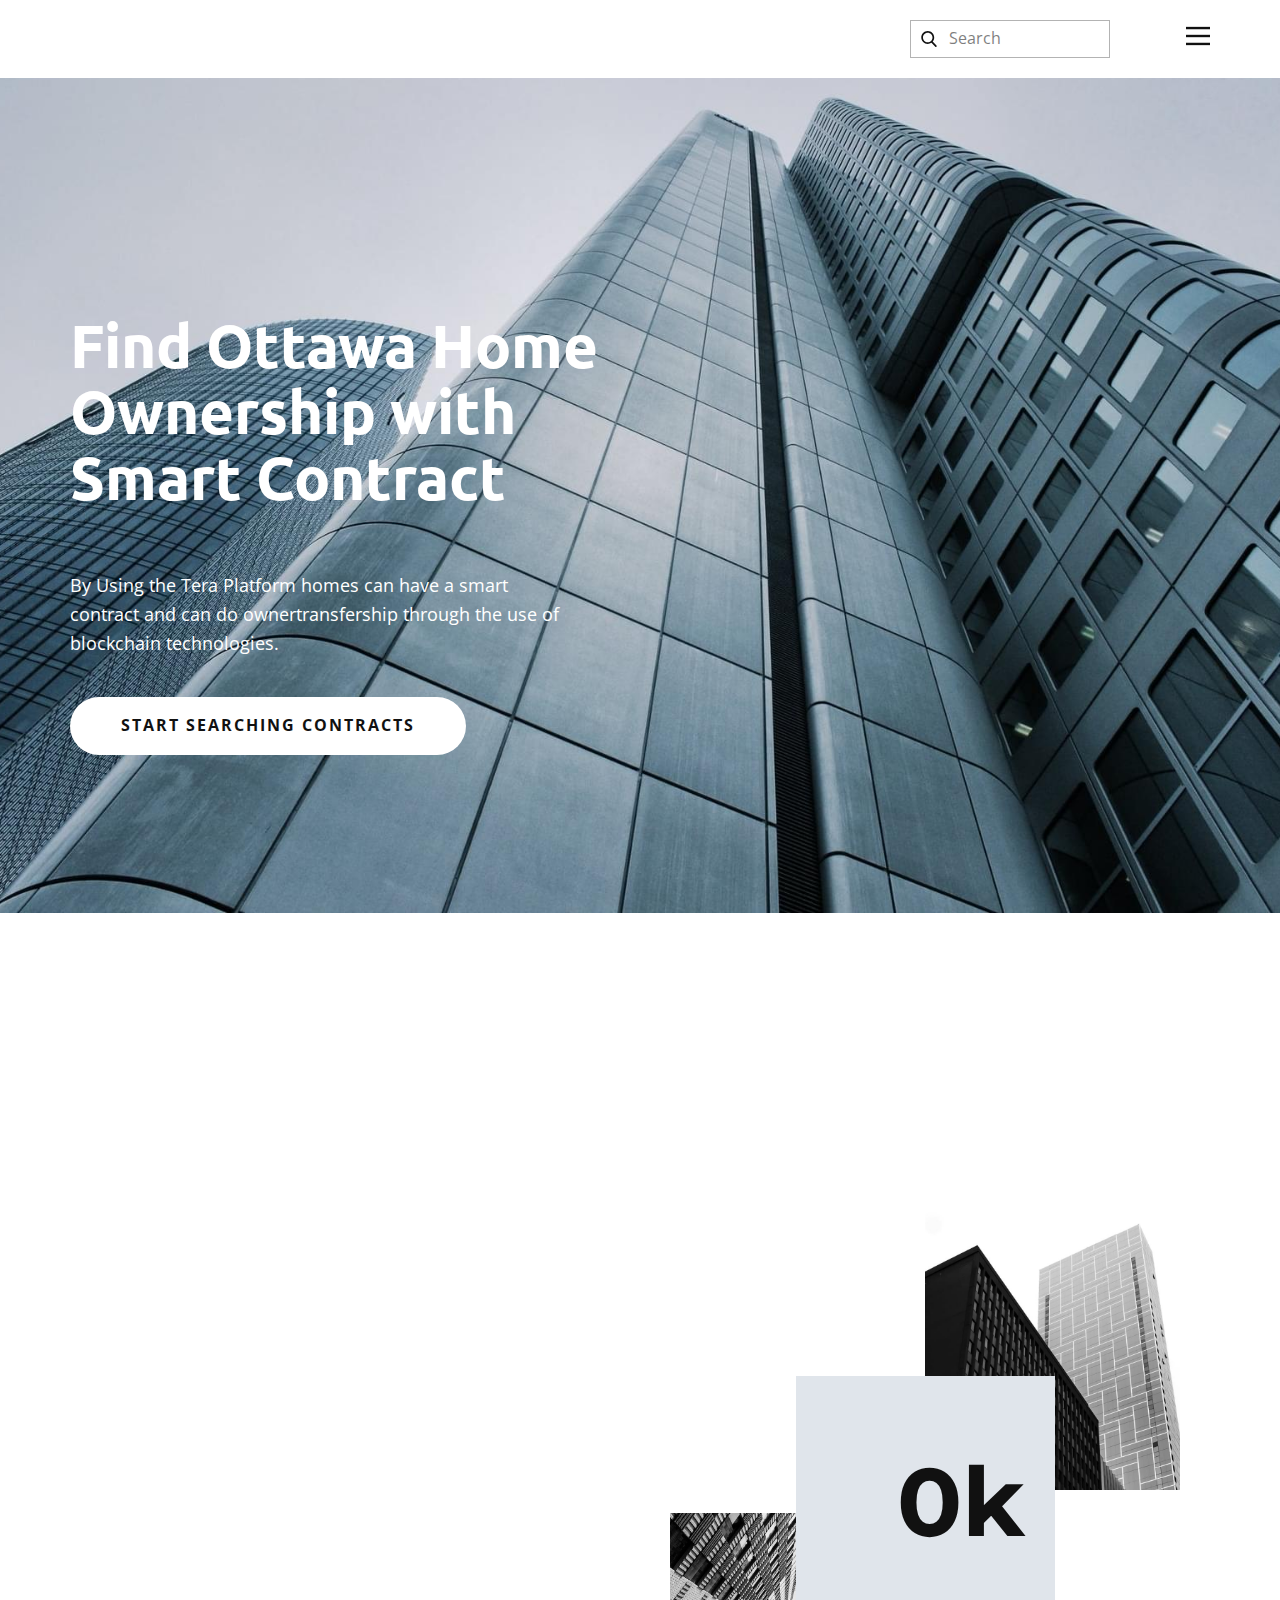
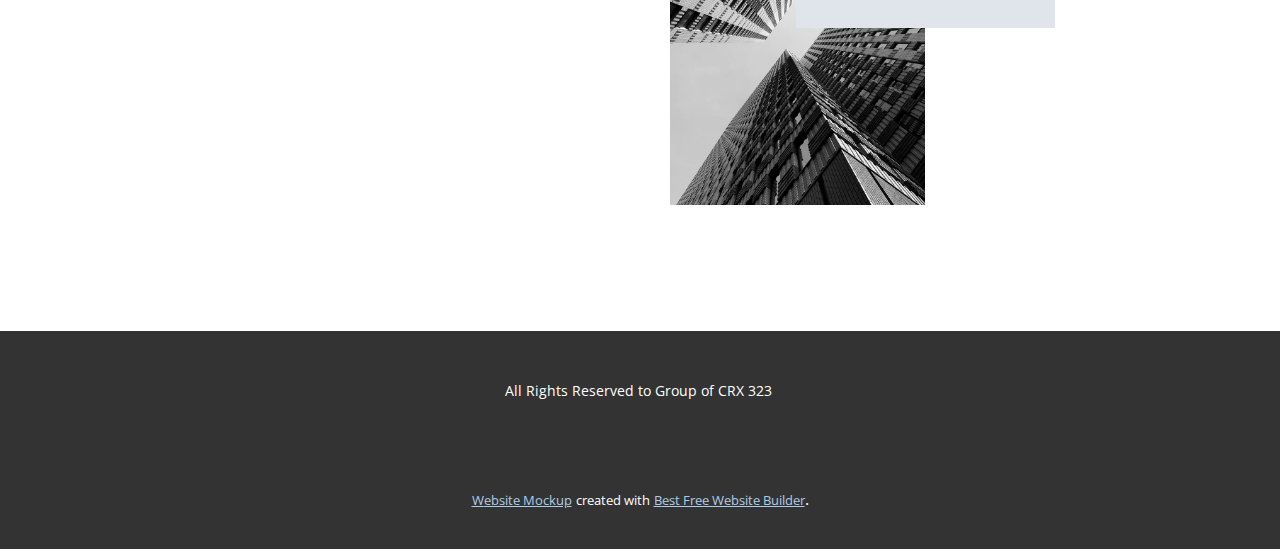
<file: Real_Estate_Smart_Contract/index.html>
<!DOCTYPE html>
<html style="font-size: 16px;">
  <head>
    <meta name="viewport" content="width=device-width, initial-scale=1.0">
    <meta charset="utf-8">
    <meta name="keywords" content="​Rent your home.
Own your life.&nbsp;Start of something great., ​We Elevate the Beauty&nbsp;of Your Home, ​We dwelling elegance do shutters appetite yourself diverted, ​We are the experts in quality business strategy, ​We are the best agency to improve your deals, ​Customized Digital Marketing Service, Contact Us, ​Sign me up!">
    <meta name="description" content="">
    <meta name="page_type" content="np-template-header-footer-from-plugin">
    <title>Home</title>
    <link rel="stylesheet" href="nicepage.css" media="screen">
<link rel="stylesheet" href="Home.css" media="screen">
    <script class="u-script" type="text/javascript" src="jquery.js" defer=""></script>
    <script class="u-script" type="text/javascript" src="nicepage.js" defer=""></script>
    <meta name="generator" content="Nicepage 4.7.1, nicepage.com">
    <link id="u-theme-google-font" rel="stylesheet" href="https://fonts.googleapis.com/css?family=Roboto:100,100i,300,300i,400,400i,500,500i,700,700i,900,900i|Open+Sans:300,300i,400,400i,500,500i,600,600i,700,700i,800,800i">
    <link id="u-page-google-font" rel="stylesheet" href="https://fonts.googleapis.com/css?family=Ubuntu:300,300i,400,400i,500,500i,700,700i|Montserrat:100,100i,200,200i,300,300i,400,400i,500,500i,600,600i,700,700i,800,800i,900,900i">
    
    
    
    <script type="application/ld+json">{
		"@context": "http://schema.org",
		"@type": "Organization",
		"name": "Real_Estate_Smart_Contract"
}</script>
    <meta name="theme-color" content="#478ac9">
    <meta property="og:title" content="Home">
    <meta property="og:type" content="website">
  </head>
  <body data-home-page="Home.html" data-home-page-title="Home" class="u-body u-xl-mode"><header class="u-clearfix u-header u-header" id="sec-0335"><div class="u-clearfix u-sheet u-valign-middle u-sheet-1">
        <nav class="u-align-left u-menu u-menu-dropdown u-offcanvas u-menu-1" data-responsive-from="XL">
          <div class="menu-collapse">
            <a class="u-button-style u-nav-link" href="#" style="padding: 4px 0px; font-size: calc(1em + 8px);">
              <svg class="u-svg-link" preserveAspectRatio="xMidYMin slice" viewBox="0 0 302 302" style=""><use xmlns:xlink="http://www.w3.org/1999/xlink" xlink:href="#svg-5c50"></use></svg>
              <svg xmlns="http://www.w3.org/2000/svg" xmlns:xlink="http://www.w3.org/1999/xlink" version="1.1" id="svg-5c50" x="0px" y="0px" viewBox="0 0 302 302" style="enable-background:new 0 0 302 302;" xml:space="preserve" class="u-svg-content"><g><rect y="36" width="302" height="30"></rect><rect y="236" width="302" height="30"></rect><rect y="136" width="302" height="30"></rect>
</g><g></g><g></g><g></g><g></g><g></g><g></g><g></g><g></g><g></g><g></g><g></g><g></g><g></g><g></g><g></g></svg>
            </a>
          </div>
          <div class="u-nav-container">
            <ul class="u-nav u-unstyled u-nav-1"><li class="u-nav-item"><a class="u-button-style u-nav-link u-text-active-palette-1-base u-text-hover-palette-2-base" href="Home.html" style="padding: 10px 20px;">Home</a>
</li><li class="u-nav-item"><a class="u-button-style u-nav-link u-text-active-palette-1-base u-text-hover-palette-2-base" href="Contact.html" style="padding: 10px 20px;">Contact</a>
</li><li class="u-nav-item"><a class="u-button-style u-nav-link u-text-active-palette-1-base u-text-hover-palette-2-base" href="Search-A-Home.html" style="padding: 10px 20px;">Search A Home</a>
</li></ul>
          </div>
          <div class="u-nav-container-collapse">
            <div class="u-align-center u-black u-container-style u-inner-container-layout u-opacity u-opacity-95 u-sidenav">
              <div class="u-inner-container-layout u-sidenav-overflow">
                <div class="u-menu-close"></div>
                <ul class="u-align-center u-nav u-popupmenu-items u-unstyled u-nav-2"><li class="u-nav-item"><a class="u-button-style u-nav-link" href="Home.html">Home</a>
</li><li class="u-nav-item"><a class="u-button-style u-nav-link" href="Contact.html">Contact</a>
</li><li class="u-nav-item"><a class="u-button-style u-nav-link" href="Search-A-Home.html">Search A Home</a>
</li></ul>
              </div>
            </div>
            <div class="u-black u-menu-overlay u-opacity u-opacity-70"></div>
          </div>
        </nav>
        <form action="#" method="get" class="u-border-1 u-border-grey-30 u-search u-search-left u-white u-search-1">
          <button class="u-search-button" type="submit">
            <span class="u-search-icon u-spacing-10">
              <svg class="u-svg-link" preserveAspectRatio="xMidYMin slice" viewBox="0 0 56.966 56.966"><use xmlns:xlink="http://www.w3.org/1999/xlink" xlink:href="#svg-6e52"></use></svg>
              <svg xmlns="http://www.w3.org/2000/svg" xmlns:xlink="http://www.w3.org/1999/xlink" version="1.1" id="svg-6e52" x="0px" y="0px" viewBox="0 0 56.966 56.966" style="enable-background:new 0 0 56.966 56.966;" xml:space="preserve" class="u-svg-content"><path d="M55.146,51.887L41.588,37.786c3.486-4.144,5.396-9.358,5.396-14.786c0-12.682-10.318-23-23-23s-23,10.318-23,23  s10.318,23,23,23c4.761,0,9.298-1.436,13.177-4.162l13.661,14.208c0.571,0.593,1.339,0.92,2.162,0.92  c0.779,0,1.518-0.297,2.079-0.837C56.255,54.982,56.293,53.08,55.146,51.887z M23.984,6c9.374,0,17,7.626,17,17s-7.626,17-17,17  s-17-7.626-17-17S14.61,6,23.984,6z"></path></svg>
            </span>
          </button>
          <input class="u-search-input" type="search" name="search" value="" placeholder="Search">
        </form>
      </div></header>
    <section class="skrollable u-align-left u-clearfix u-image u-parallax u-section-1" src="" id="carousel_063e" data-image-width="1620" data-image-height="1080">
      <div class="u-clearfix u-sheet u-sheet-1">
        <h1 class="u-custom-font u-font-ubuntu u-text u-text-body-alt-color u-title u-text-1">Find Ottawa Home Ownership with&nbsp;<br>Smart Contract
        </h1>
        <p class="u-custom-font u-large-text u-text u-text-body-alt-color u-text-font u-text-variant u-text-2">By Using the Tera Platform homes can have a smart contract and can do ownertransfership through the use of blockchain technologies.</p>
        <a href="Search-A-Home.html" data-page-id="382520440" class="u-btn u-btn-round u-button-style u-radius-50 u-white u-btn-1">Start Searching contracts</a>
      </div>
    </section>
    <section class="u-clearfix u-section-2" id="carousel_7590">
      <div class="u-clearfix u-sheet u-sheet-1">
        <div class="u-clearfix u-expanded-width u-layout-wrap u-layout-wrap-1">
          <div class="u-layout">
            <div class="u-layout-row">
              <div class="u-align-left u-container-style u-layout-cell u-size-30 u-layout-cell-1" data-animation-name="customAnimationIn" data-animation-duration="2000">
                <div class="u-container-layout u-container-layout-1">
                  <h2 class="u-custom-font u-font-ubuntu u-text u-text-default u-text-1">Using Your Assets Could Not Be Any Easier!</h2>
                  <p class="u-custom-font u-font-montserrat u-large-text u-text u-text-palette-5-light-1 u-text-variant u-text-2">Use the Terra Platform to Purchase your Future Property!</p>
                  <p class="u-text u-text-3">By using the Terra Platform, you can buy, sell and rent out your property. Transactions will be done through the Luna Coin in purchasing and releasing information.&nbsp;</p>
                  <a href="Search-A-Home.html" data-page-id="382520440" class="u-border-none u-btn u-btn-round u-button-style u-grey-15 u-radius-50 u-btn-1">Find your Future Property</a>
                </div>
              </div>
              <div class="u-container-style u-layout-cell u-size-30 u-layout-cell-2">
                <div class="u-container-layout u-container-layout-2">
                  <img class="u-image u-image-default u-image-1" src="images/pexels-photo-3735354.jpeg" alt="" data-image-width="720" data-image-height="1080">
                  <img class="u-image u-image-default u-image-2" src="images/pexels-photo-3277468.jpeg" alt="" data-image-width="810" data-image-height="1080">
                  <div class="u-align-center u-container-style u-group u-palette-5-light-2 u-group-1">
                    <div class="u-container-layout u-valign-middle u-container-layout-3">
                      <h3 class="u-custom-font u-font-montserrat u-text u-text-4" data-animation-name="counter" data-animation-event="scroll" data-animation-duration="3000">30k</h3>
                    </div>
                  </div>
                </div>
              </div>
            </div>
          </div>
        </div>
      </div>
    </section>
    
    
    <footer class="u-align-center u-clearfix u-footer u-grey-80 u-footer" id="sec-d284"><div class="u-clearfix u-sheet u-sheet-1">
        <p class="u-small-text u-text u-text-variant u-text-1">All Rights Reserved to Group of CRX 323&nbsp;</p>
      </div></footer>
    <section class="u-backlink u-clearfix u-grey-80">
      <a class="u-link" href="https://nicepage.com/website-mockup" target="_blank">
        <span>Website Mockup</span>
      </a>
      <p class="u-text">
        <span>created with</span>
      </p>
      <a class="u-link" href="https://nicepage.com/website-builder" target="_blank">
        <span>Best Free Website Builder</span>
      </a>. 
    </section>
  </body>
</html>
</file>
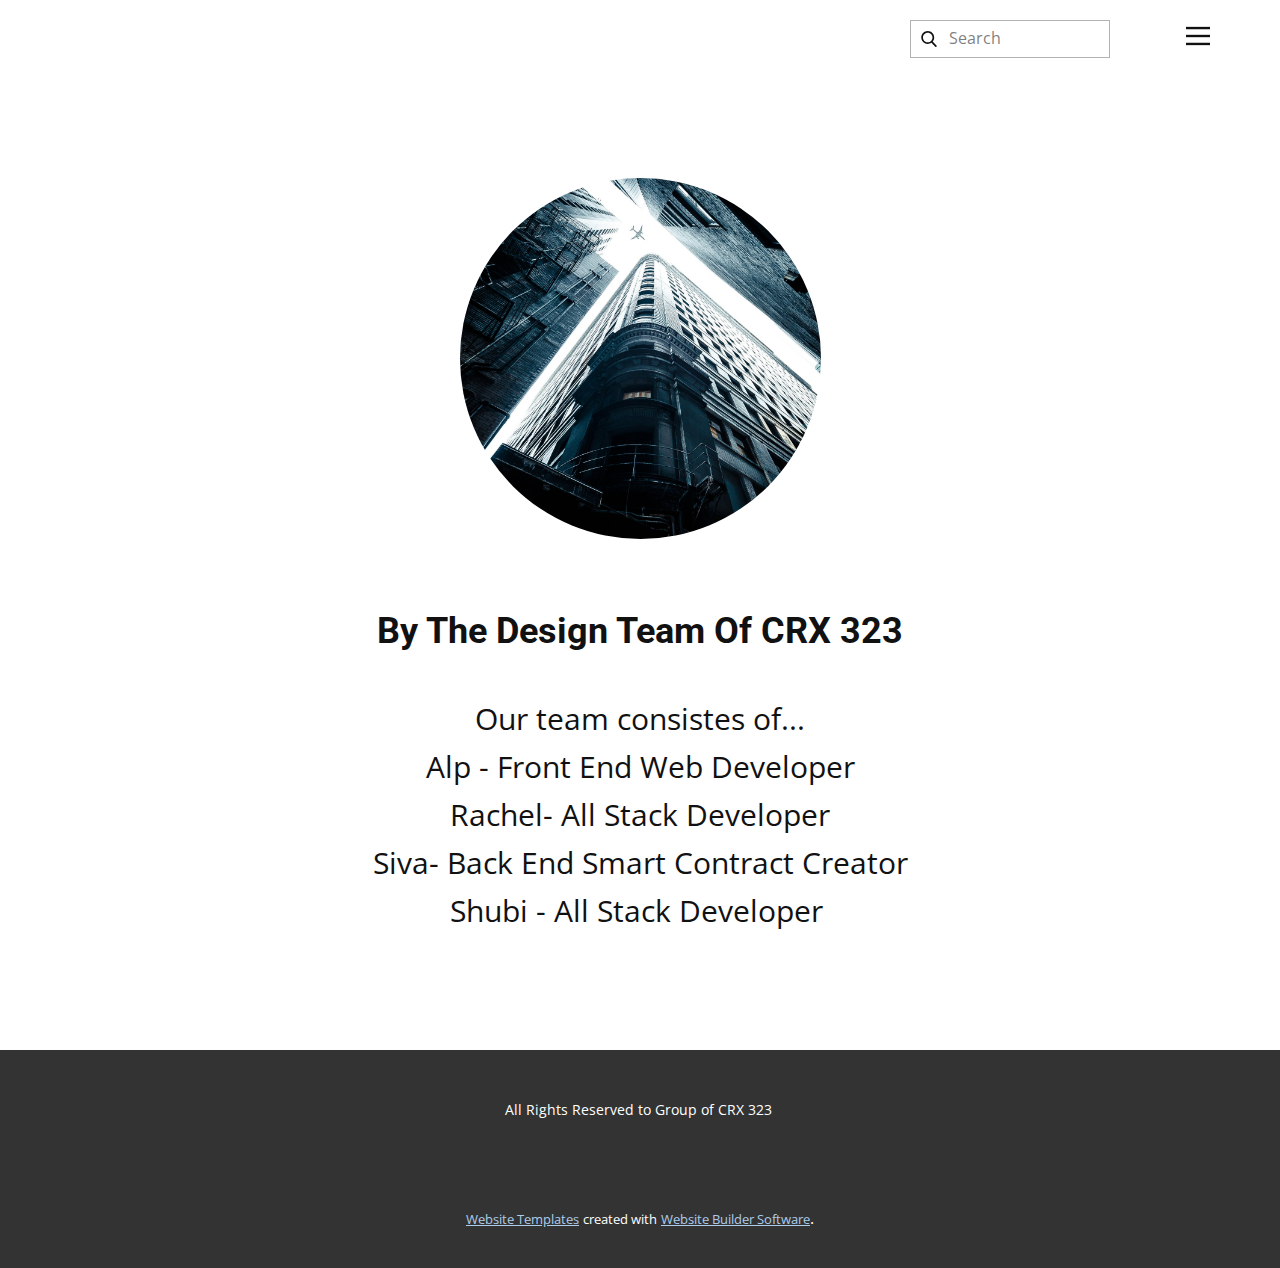
<file: Real_Estate_Smart_Contract/Contact.html>
<!DOCTYPE html>
<html style="font-size: 16px;">
  <head>
    <meta name="viewport" content="width=device-width, initial-scale=1.0">
    <meta charset="utf-8">
    <meta name="keywords" content="By The Design Team Of CRX 323">
    <meta name="description" content="">
    <meta name="page_type" content="np-template-header-footer-from-plugin">
    <title>Contact</title>
    <link rel="stylesheet" href="nicepage.css" media="screen">
<link rel="stylesheet" href="Contact.css" media="screen">
    <script class="u-script" type="text/javascript" src="jquery.js" defer=""></script>
    <script class="u-script" type="text/javascript" src="nicepage.js" defer=""></script>
    <meta name="generator" content="Nicepage 4.7.1, nicepage.com">
    <link id="u-theme-google-font" rel="stylesheet" href="https://fonts.googleapis.com/css?family=Roboto:100,100i,300,300i,400,400i,500,500i,700,700i,900,900i|Open+Sans:300,300i,400,400i,500,500i,600,600i,700,700i,800,800i">
    
    
    <script type="application/ld+json">{
		"@context": "http://schema.org",
		"@type": "Organization",
		"name": "Real_Estate_Smart_Contract"
}</script>
    <meta name="theme-color" content="#478ac9">
    <meta property="og:title" content="Contact">
    <meta property="og:type" content="website">
  </head>
  <body class="u-body u-xl-mode"><header class="u-clearfix u-header u-header" id="sec-0335"><div class="u-clearfix u-sheet u-valign-middle u-sheet-1">
        <nav class="u-align-left u-menu u-menu-dropdown u-offcanvas u-menu-1" data-responsive-from="XL">
          <div class="menu-collapse">
            <a class="u-button-style u-nav-link" href="#" style="padding: 4px 0px; font-size: calc(1em + 8px);">
              <svg class="u-svg-link" preserveAspectRatio="xMidYMin slice" viewBox="0 0 302 302" style=""><use xmlns:xlink="http://www.w3.org/1999/xlink" xlink:href="#svg-5c50"></use></svg>
              <svg xmlns="http://www.w3.org/2000/svg" xmlns:xlink="http://www.w3.org/1999/xlink" version="1.1" id="svg-5c50" x="0px" y="0px" viewBox="0 0 302 302" style="enable-background:new 0 0 302 302;" xml:space="preserve" class="u-svg-content"><g><rect y="36" width="302" height="30"></rect><rect y="236" width="302" height="30"></rect><rect y="136" width="302" height="30"></rect>
</g><g></g><g></g><g></g><g></g><g></g><g></g><g></g><g></g><g></g><g></g><g></g><g></g><g></g><g></g><g></g></svg>
            </a>
          </div>
          <div class="u-nav-container">
            <ul class="u-nav u-unstyled u-nav-1"><li class="u-nav-item"><a class="u-button-style u-nav-link u-text-active-palette-1-base u-text-hover-palette-2-base" href="Home.html" style="padding: 10px 20px;">Home</a>
</li><li class="u-nav-item"><a class="u-button-style u-nav-link u-text-active-palette-1-base u-text-hover-palette-2-base" href="Contact.html" style="padding: 10px 20px;">Contact</a>
</li><li class="u-nav-item"><a class="u-button-style u-nav-link u-text-active-palette-1-base u-text-hover-palette-2-base" href="Search-A-Home.html" style="padding: 10px 20px;">Search A Home</a>
</li></ul>
          </div>
          <div class="u-nav-container-collapse">
            <div class="u-align-center u-black u-container-style u-inner-container-layout u-opacity u-opacity-95 u-sidenav">
              <div class="u-inner-container-layout u-sidenav-overflow">
                <div class="u-menu-close"></div>
                <ul class="u-align-center u-nav u-popupmenu-items u-unstyled u-nav-2"><li class="u-nav-item"><a class="u-button-style u-nav-link" href="Home.html">Home</a>
</li><li class="u-nav-item"><a class="u-button-style u-nav-link" href="Contact.html">Contact</a>
</li><li class="u-nav-item"><a class="u-button-style u-nav-link" href="Search-A-Home.html">Search A Home</a>
</li></ul>
              </div>
            </div>
            <div class="u-black u-menu-overlay u-opacity u-opacity-70"></div>
          </div>
        </nav>
        <form action="#" method="get" class="u-border-1 u-border-grey-30 u-search u-search-left u-white u-search-1">
          <button class="u-search-button" type="submit">
            <span class="u-search-icon u-spacing-10">
              <svg class="u-svg-link" preserveAspectRatio="xMidYMin slice" viewBox="0 0 56.966 56.966"><use xmlns:xlink="http://www.w3.org/1999/xlink" xlink:href="#svg-6e52"></use></svg>
              <svg xmlns="http://www.w3.org/2000/svg" xmlns:xlink="http://www.w3.org/1999/xlink" version="1.1" id="svg-6e52" x="0px" y="0px" viewBox="0 0 56.966 56.966" style="enable-background:new 0 0 56.966 56.966;" xml:space="preserve" class="u-svg-content"><path d="M55.146,51.887L41.588,37.786c3.486-4.144,5.396-9.358,5.396-14.786c0-12.682-10.318-23-23-23s-23,10.318-23,23  s10.318,23,23,23c4.761,0,9.298-1.436,13.177-4.162l13.661,14.208c0.571,0.593,1.339,0.92,2.162,0.92  c0.779,0,1.518-0.297,2.079-0.837C56.255,54.982,56.293,53.08,55.146,51.887z M23.984,6c9.374,0,17,7.626,17,17s-7.626,17-17,17  s-17-7.626-17-17S14.61,6,23.984,6z"></path></svg>
            </span>
          </button>
          <input class="u-search-input" type="search" name="search" value="" placeholder="Search">
        </form>
      </div></header>
    <section class="u-align-center u-clearfix u-section-1" id="sec-051a">
      <div class="u-clearfix u-sheet u-sheet-1">
        <div alt="" class="u-image u-image-circle u-image-1" data-image-width="1200" data-image-height="1500"></div>
        <h2 class="u-text u-text-default u-text-1">By The Design Team Of CRX 323</h2>
        <p class="u-text u-text-2">Our team consistes of...<br>Alp - Front End Web Developer<br>Rachel- All Stack Developer<br>Siva- Back End Smart Contract Creator<br>Shubi - All Stack Developer&nbsp;
        </p>
      </div>
    </section>
    
    
    <footer class="u-align-center u-clearfix u-footer u-grey-80 u-footer" id="sec-d284"><div class="u-clearfix u-sheet u-sheet-1">
        <p class="u-small-text u-text u-text-variant u-text-1">All Rights Reserved to Group of CRX 323&nbsp;</p>
      </div></footer>
    <section class="u-backlink u-clearfix u-grey-80">
      <a class="u-link" href="https://nicepage.com/website-templates" target="_blank">
        <span>Website Templates</span>
      </a>
      <p class="u-text">
        <span>created with</span>
      </p>
      <a class="u-link" href="" target="_blank">
        <span>Website Builder Software</span>
      </a>. 
    </section>
  </body>
</html>
</file>
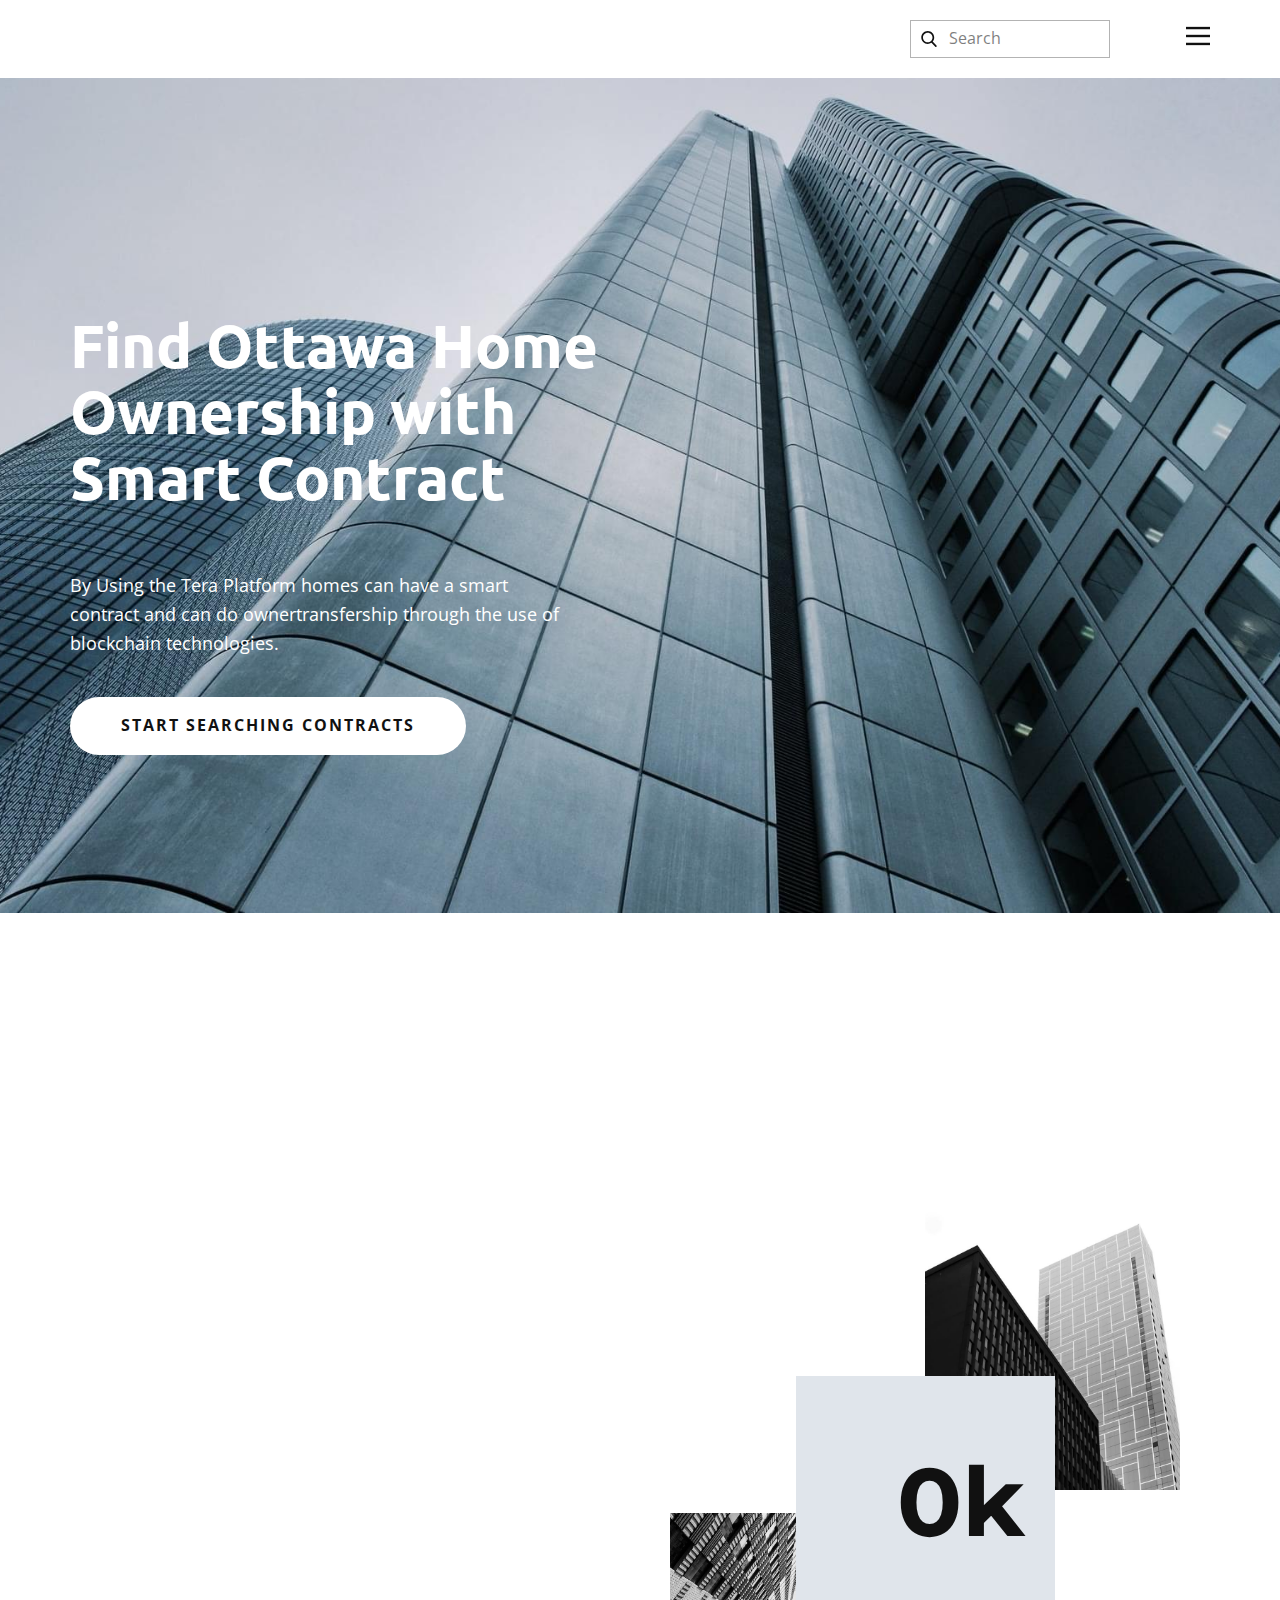
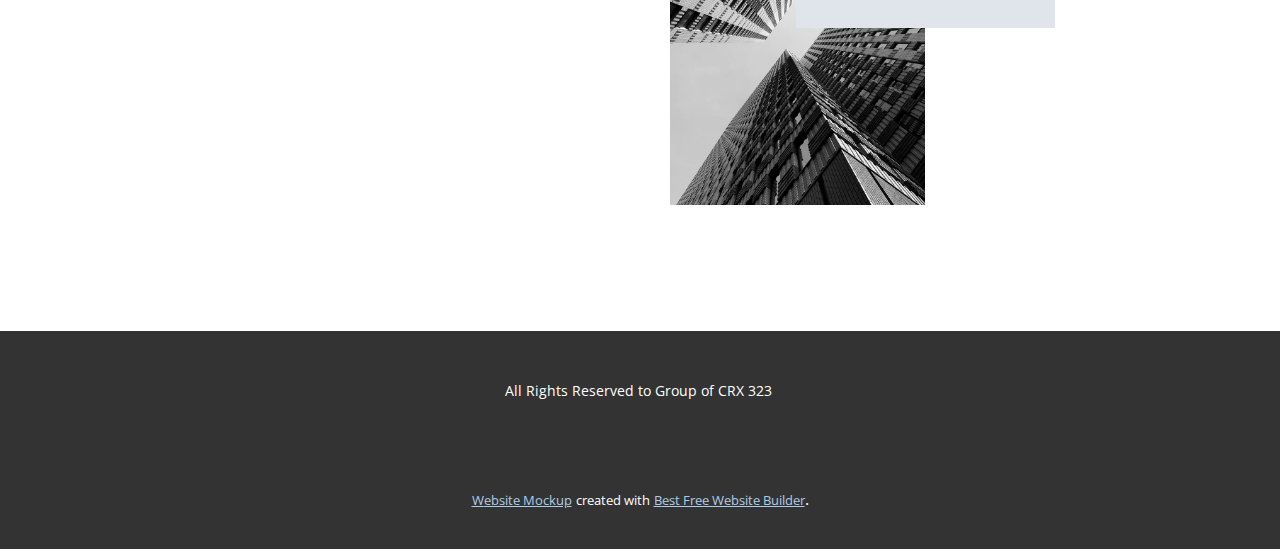
<file: Real_Estate_Smart_Contract/Home.html>
<!DOCTYPE html>
<html style="font-size: 16px;">
  <head>
    <meta name="viewport" content="width=device-width, initial-scale=1.0">
    <meta charset="utf-8">
    <meta name="keywords" content="​Rent your home.
Own your life.&nbsp;Start of something great., ​We Elevate the Beauty&nbsp;of Your Home, ​We dwelling elegance do shutters appetite yourself diverted, ​We are the experts in quality business strategy, ​We are the best agency to improve your deals, ​Customized Digital Marketing Service, Contact Us, ​Sign me up!">
    <meta name="description" content="">
    <meta name="page_type" content="np-template-header-footer-from-plugin">
    <title>Home</title>
    <link rel="stylesheet" href="nicepage.css" media="screen">
<link rel="stylesheet" href="Home.css" media="screen">
    <script class="u-script" type="text/javascript" src="jquery.js" defer=""></script>
    <script class="u-script" type="text/javascript" src="nicepage.js" defer=""></script>
    <meta name="generator" content="Nicepage 4.7.1, nicepage.com">
    <link id="u-theme-google-font" rel="stylesheet" href="https://fonts.googleapis.com/css?family=Roboto:100,100i,300,300i,400,400i,500,500i,700,700i,900,900i|Open+Sans:300,300i,400,400i,500,500i,600,600i,700,700i,800,800i">
    <link id="u-page-google-font" rel="stylesheet" href="https://fonts.googleapis.com/css?family=Ubuntu:300,300i,400,400i,500,500i,700,700i|Montserrat:100,100i,200,200i,300,300i,400,400i,500,500i,600,600i,700,700i,800,800i,900,900i">
    
    
    
    <script type="application/ld+json">{
		"@context": "http://schema.org",
		"@type": "Organization",
		"name": "Real_Estate_Smart_Contract"
}</script>
    <meta name="theme-color" content="#478ac9">
    <meta property="og:title" content="Home">
    <meta property="og:type" content="website">
  </head>
  <body class="u-body u-xl-mode"><header class="u-clearfix u-header u-header" id="sec-0335"><div class="u-clearfix u-sheet u-valign-middle u-sheet-1">
        <nav class="u-align-left u-menu u-menu-dropdown u-offcanvas u-menu-1" data-responsive-from="XL">
          <div class="menu-collapse">
            <a class="u-button-style u-nav-link" href="#" style="padding: 4px 0px; font-size: calc(1em + 8px);">
              <svg class="u-svg-link" preserveAspectRatio="xMidYMin slice" viewBox="0 0 302 302" style=""><use xmlns:xlink="http://www.w3.org/1999/xlink" xlink:href="#svg-5c50"></use></svg>
              <svg xmlns="http://www.w3.org/2000/svg" xmlns:xlink="http://www.w3.org/1999/xlink" version="1.1" id="svg-5c50" x="0px" y="0px" viewBox="0 0 302 302" style="enable-background:new 0 0 302 302;" xml:space="preserve" class="u-svg-content"><g><rect y="36" width="302" height="30"></rect><rect y="236" width="302" height="30"></rect><rect y="136" width="302" height="30"></rect>
</g><g></g><g></g><g></g><g></g><g></g><g></g><g></g><g></g><g></g><g></g><g></g><g></g><g></g><g></g><g></g></svg>
            </a>
          </div>
          <div class="u-nav-container">
            <ul class="u-nav u-unstyled u-nav-1"><li class="u-nav-item"><a class="u-button-style u-nav-link u-text-active-palette-1-base u-text-hover-palette-2-base" href="Home.html" style="padding: 10px 20px;">Home</a>
</li><li class="u-nav-item"><a class="u-button-style u-nav-link u-text-active-palette-1-base u-text-hover-palette-2-base" href="Contact.html" style="padding: 10px 20px;">Contact</a>
</li><li class="u-nav-item"><a class="u-button-style u-nav-link u-text-active-palette-1-base u-text-hover-palette-2-base" href="Search-A-Home.html" style="padding: 10px 20px;">Search A Home</a>
</li></ul>
          </div>
          <div class="u-nav-container-collapse">
            <div class="u-align-center u-black u-container-style u-inner-container-layout u-opacity u-opacity-95 u-sidenav">
              <div class="u-inner-container-layout u-sidenav-overflow">
                <div class="u-menu-close"></div>
                <ul class="u-align-center u-nav u-popupmenu-items u-unstyled u-nav-2"><li class="u-nav-item"><a class="u-button-style u-nav-link" href="Home.html">Home</a>
</li><li class="u-nav-item"><a class="u-button-style u-nav-link" href="Contact.html">Contact</a>
</li><li class="u-nav-item"><a class="u-button-style u-nav-link" href="Search-A-Home.html">Search A Home</a>
</li></ul>
              </div>
            </div>
            <div class="u-black u-menu-overlay u-opacity u-opacity-70"></div>
          </div>
        </nav>
        <form action="#" method="get" class="u-border-1 u-border-grey-30 u-search u-search-left u-white u-search-1">
          <button class="u-search-button" type="submit">
            <span class="u-search-icon u-spacing-10">
              <svg class="u-svg-link" preserveAspectRatio="xMidYMin slice" viewBox="0 0 56.966 56.966"><use xmlns:xlink="http://www.w3.org/1999/xlink" xlink:href="#svg-6e52"></use></svg>
              <svg xmlns="http://www.w3.org/2000/svg" xmlns:xlink="http://www.w3.org/1999/xlink" version="1.1" id="svg-6e52" x="0px" y="0px" viewBox="0 0 56.966 56.966" style="enable-background:new 0 0 56.966 56.966;" xml:space="preserve" class="u-svg-content"><path d="M55.146,51.887L41.588,37.786c3.486-4.144,5.396-9.358,5.396-14.786c0-12.682-10.318-23-23-23s-23,10.318-23,23  s10.318,23,23,23c4.761,0,9.298-1.436,13.177-4.162l13.661,14.208c0.571,0.593,1.339,0.92,2.162,0.92  c0.779,0,1.518-0.297,2.079-0.837C56.255,54.982,56.293,53.08,55.146,51.887z M23.984,6c9.374,0,17,7.626,17,17s-7.626,17-17,17  s-17-7.626-17-17S14.61,6,23.984,6z"></path></svg>
            </span>
          </button>
          <input class="u-search-input" type="search" name="search" value="" placeholder="Search">
        </form>
      </div></header>
    <section class="skrollable u-align-left u-clearfix u-image u-parallax u-section-1" src="" id="carousel_063e" data-image-width="1620" data-image-height="1080">
      <div class="u-clearfix u-sheet u-sheet-1">
        <h1 class="u-custom-font u-font-ubuntu u-text u-text-body-alt-color u-title u-text-1">Find Ottawa Home Ownership with&nbsp;<br>Smart Contract
        </h1>
        <p class="u-custom-font u-large-text u-text u-text-body-alt-color u-text-font u-text-variant u-text-2">By Using the Tera Platform homes can have a smart contract and can do ownertransfership through the use of blockchain technologies.</p>
        <a href="Search-A-Home.html" data-page-id="382520440" class="u-btn u-btn-round u-button-style u-radius-50 u-white u-btn-1">Start Searching contracts</a>
      </div>
    </section>
    <section class="u-clearfix u-section-2" id="carousel_7590">
      <div class="u-clearfix u-sheet u-sheet-1">
        <div class="u-clearfix u-expanded-width u-layout-wrap u-layout-wrap-1">
          <div class="u-layout">
            <div class="u-layout-row">
              <div class="u-align-left u-container-style u-layout-cell u-size-30 u-layout-cell-1" data-animation-name="customAnimationIn" data-animation-duration="2000">
                <div class="u-container-layout u-container-layout-1">
                  <h2 class="u-custom-font u-font-ubuntu u-text u-text-default u-text-1">Using Your Assets Could Not Be Any Easier!</h2>
                  <p class="u-custom-font u-font-montserrat u-large-text u-text u-text-palette-5-light-1 u-text-variant u-text-2">Use the Terra Platform to Purchase your Future Property!</p>
                  <p class="u-text u-text-3">By using the Terra Platform, you can buy, sell and rent out your property. Transactions will be done through the Luna Coin in purchasing and releasing information.&nbsp;</p>
                  <a href="Search-A-Home.html" data-page-id="382520440" class="u-border-none u-btn u-btn-round u-button-style u-grey-15 u-radius-50 u-btn-1">Find your Future Property</a>
                </div>
              </div>
              <div class="u-container-style u-layout-cell u-size-30 u-layout-cell-2">
                <div class="u-container-layout u-container-layout-2">
                  <img class="u-image u-image-default u-image-1" src="images/pexels-photo-3735354.jpeg" alt="" data-image-width="720" data-image-height="1080">
                  <img class="u-image u-image-default u-image-2" src="images/pexels-photo-3277468.jpeg" alt="" data-image-width="810" data-image-height="1080">
                  <div class="u-align-center u-container-style u-group u-palette-5-light-2 u-group-1">
                    <div class="u-container-layout u-valign-middle u-container-layout-3">
                      <h3 class="u-custom-font u-font-montserrat u-text u-text-4" data-animation-name="counter" data-animation-event="scroll" data-animation-duration="3000">30k</h3>
                    </div>
                  </div>
                </div>
              </div>
            </div>
          </div>
        </div>
      </div>
    </section>
    
    
    <footer class="u-align-center u-clearfix u-footer u-grey-80 u-footer" id="sec-d284"><div class="u-clearfix u-sheet u-sheet-1">
        <p class="u-small-text u-text u-text-variant u-text-1">All Rights Reserved to Group of CRX 323&nbsp;</p>
      </div></footer>
    <section class="u-backlink u-clearfix u-grey-80">
      <a class="u-link" href="https://nicepage.com/website-mockup" target="_blank">
        <span>Website Mockup</span>
      </a>
      <p class="u-text">
        <span>created with</span>
      </p>
      <a class="u-link" href="https://nicepage.com/website-builder" target="_blank">
        <span>Best Free Website Builder</span>
      </a>. 
    </section>
  </body>
</html>
</file>
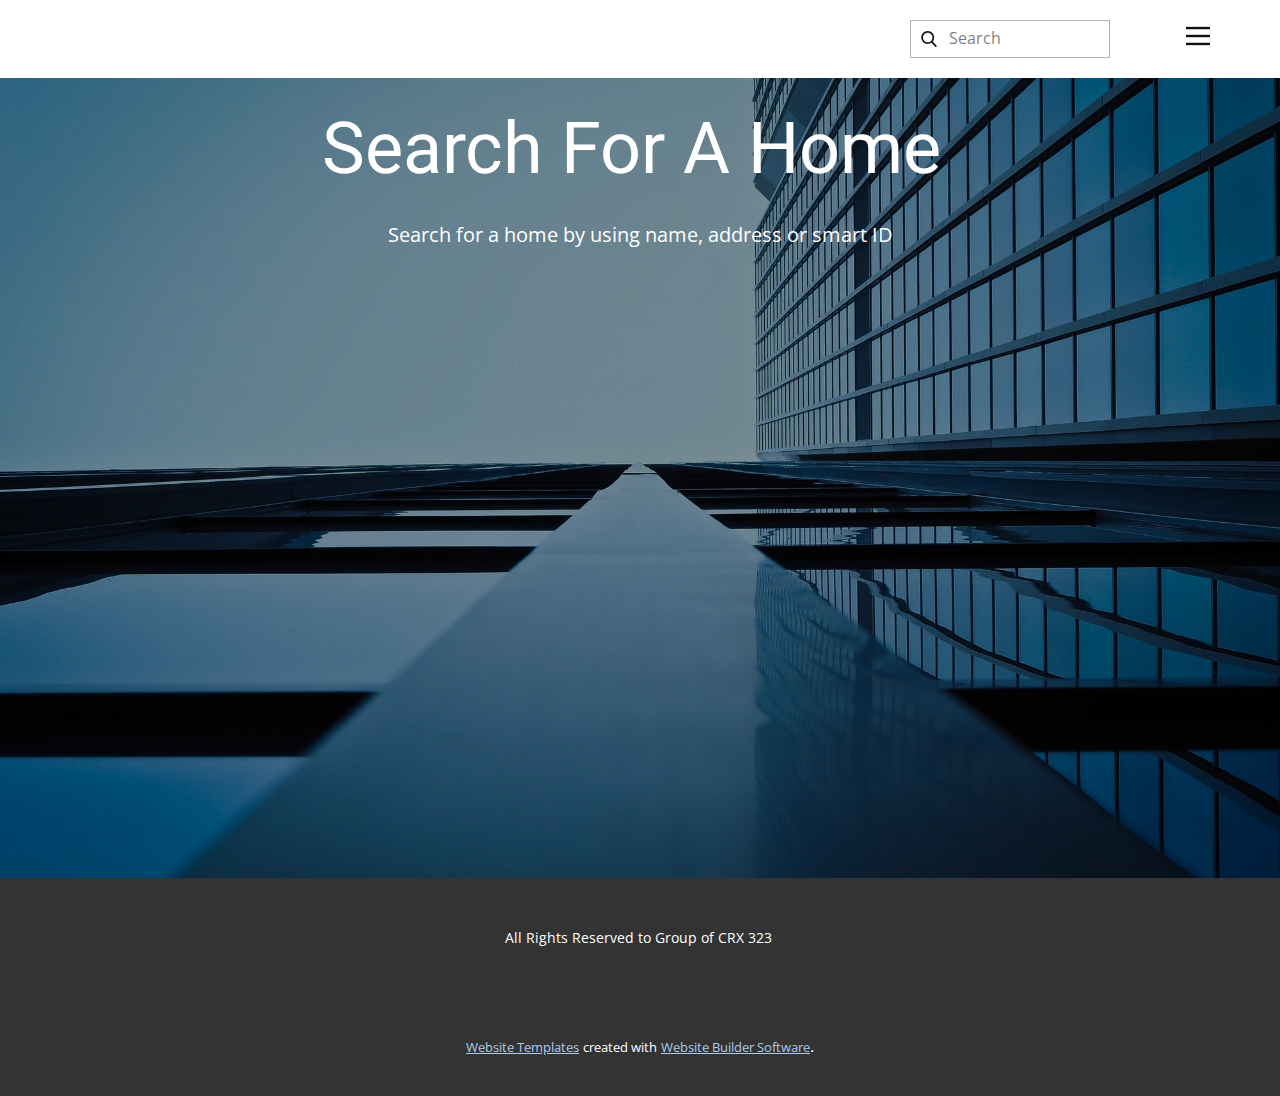
<file: Real_Estate_Smart_Contract/Search-A-Home.html>
<!DOCTYPE html>
<html style="font-size: 16px;">
  <head>
    <meta name="viewport" content="width=device-width, initial-scale=1.0">
    <meta charset="utf-8">
    <meta name="keywords" content="Search For A Home">
    <meta name="description" content="">
    <meta name="page_type" content="np-template-header-footer-from-plugin">
    <title>Search A Home</title>
    <link rel="stylesheet" href="nicepage.css" media="screen">
<link rel="stylesheet" href="Search-A-Home.css" media="screen">
    <script class="u-script" type="text/javascript" src="jquery.js" defer=""></script>
    <script class="u-script" type="text/javascript" src="nicepage.js" defer=""></script>
    <meta name="generator" content="Nicepage 4.7.1, nicepage.com">
    <link id="u-theme-google-font" rel="stylesheet" href="https://fonts.googleapis.com/css?family=Roboto:100,100i,300,300i,400,400i,500,500i,700,700i,900,900i|Open+Sans:300,300i,400,400i,500,500i,600,600i,700,700i,800,800i">
    
    
    <script type="application/ld+json">{
		"@context": "http://schema.org",
		"@type": "Organization",
		"name": "Real_Estate_Smart_Contract"
}</script>
    <meta name="theme-color" content="#478ac9">
    <meta property="og:title" content="Search A Home">
    <meta property="og:type" content="website">
  </head>
  <body class="u-body u-xl-mode"><header class="u-clearfix u-header u-header" id="sec-0335"><div class="u-clearfix u-sheet u-valign-middle u-sheet-1">
        <nav class="u-align-left u-menu u-menu-dropdown u-offcanvas u-menu-1" data-responsive-from="XL">
          <div class="menu-collapse">
            <a class="u-button-style u-nav-link" href="#" style="padding: 4px 0px; font-size: calc(1em + 8px);">
              <svg class="u-svg-link" preserveAspectRatio="xMidYMin slice" viewBox="0 0 302 302" style=""><use xmlns:xlink="http://www.w3.org/1999/xlink" xlink:href="#svg-5c50"></use></svg>
              <svg xmlns="http://www.w3.org/2000/svg" xmlns:xlink="http://www.w3.org/1999/xlink" version="1.1" id="svg-5c50" x="0px" y="0px" viewBox="0 0 302 302" style="enable-background:new 0 0 302 302;" xml:space="preserve" class="u-svg-content"><g><rect y="36" width="302" height="30"></rect><rect y="236" width="302" height="30"></rect><rect y="136" width="302" height="30"></rect>
</g><g></g><g></g><g></g><g></g><g></g><g></g><g></g><g></g><g></g><g></g><g></g><g></g><g></g><g></g><g></g></svg>
            </a>
          </div>
          <div class="u-nav-container">
            <ul class="u-nav u-unstyled u-nav-1"><li class="u-nav-item"><a class="u-button-style u-nav-link u-text-active-palette-1-base u-text-hover-palette-2-base" href="Home.html" style="padding: 10px 20px;">Home</a>
</li><li class="u-nav-item"><a class="u-button-style u-nav-link u-text-active-palette-1-base u-text-hover-palette-2-base" href="Contact.html" style="padding: 10px 20px;">Contact</a>
</li><li class="u-nav-item"><a class="u-button-style u-nav-link u-text-active-palette-1-base u-text-hover-palette-2-base" href="Search-A-Home.html" style="padding: 10px 20px;">Search A Home</a>
</li></ul>
          </div>
          <div class="u-nav-container-collapse">
            <div class="u-align-center u-black u-container-style u-inner-container-layout u-opacity u-opacity-95 u-sidenav">
              <div class="u-inner-container-layout u-sidenav-overflow">
                <div class="u-menu-close"></div>
                <ul class="u-align-center u-nav u-popupmenu-items u-unstyled u-nav-2"><li class="u-nav-item"><a class="u-button-style u-nav-link" href="Home.html">Home</a>
</li><li class="u-nav-item"><a class="u-button-style u-nav-link" href="Contact.html">Contact</a>
</li><li class="u-nav-item"><a class="u-button-style u-nav-link" href="Search-A-Home.html">Search A Home</a>
</li></ul>
              </div>
            </div>
            <div class="u-black u-menu-overlay u-opacity u-opacity-70"></div>
          </div>
        </nav>
        <form action="#" method="get" class="u-border-1 u-border-grey-30 u-search u-search-left u-white u-search-1">
          <button class="u-search-button" type="submit">
            <span class="u-search-icon u-spacing-10">
              <svg class="u-svg-link" preserveAspectRatio="xMidYMin slice" viewBox="0 0 56.966 56.966"><use xmlns:xlink="http://www.w3.org/1999/xlink" xlink:href="#svg-6e52"></use></svg>
              <svg xmlns="http://www.w3.org/2000/svg" xmlns:xlink="http://www.w3.org/1999/xlink" version="1.1" id="svg-6e52" x="0px" y="0px" viewBox="0 0 56.966 56.966" style="enable-background:new 0 0 56.966 56.966;" xml:space="preserve" class="u-svg-content"><path d="M55.146,51.887L41.588,37.786c3.486-4.144,5.396-9.358,5.396-14.786c0-12.682-10.318-23-23-23s-23,10.318-23,23  s10.318,23,23,23c4.761,0,9.298-1.436,13.177-4.162l13.661,14.208c0.571,0.593,1.339,0.92,2.162,0.92  c0.779,0,1.518-0.297,2.079-0.837C56.255,54.982,56.293,53.08,55.146,51.887z M23.984,6c9.374,0,17,7.626,17,17s-7.626,17-17,17  s-17-7.626-17-17S14.61,6,23.984,6z"></path></svg>
            </span>
          </button>
          <input class="u-search-input" type="search" name="search" value="" placeholder="Search">
        </form>
      </div></header>
    <section class="u-align-center u-clearfix u-image u-shading u-section-1" src="" data-image-width="2000" data-image-height="1500" id="sec-2942">
      <div class="u-clearfix u-sheet u-sheet-1">
        <h1 class="u-text u-text-default u-title u-text-1">Search For A Home&nbsp;</h1>
        <p class="u-large-text u-text u-text-variant u-text-2">Search for a home by using name, address or smart ID<br>
        </p>
      </div>
    </section>
    
    
    <footer class="u-align-center u-clearfix u-footer u-grey-80 u-footer" id="sec-d284"><div class="u-clearfix u-sheet u-sheet-1">
        <p class="u-small-text u-text u-text-variant u-text-1">All Rights Reserved to Group of CRX 323&nbsp;</p>
      </div></footer>
    <section class="u-backlink u-clearfix u-grey-80">
      <a class="u-link" href="https://nicepage.com/website-templates" target="_blank">
        <span>Website Templates</span>
      </a>
      <p class="u-text">
        <span>created with</span>
      </p>
      <a class="u-link" href="" target="_blank">
        <span>Website Builder Software</span>
      </a>. 
    </section>
  </body>
</html>
</file>
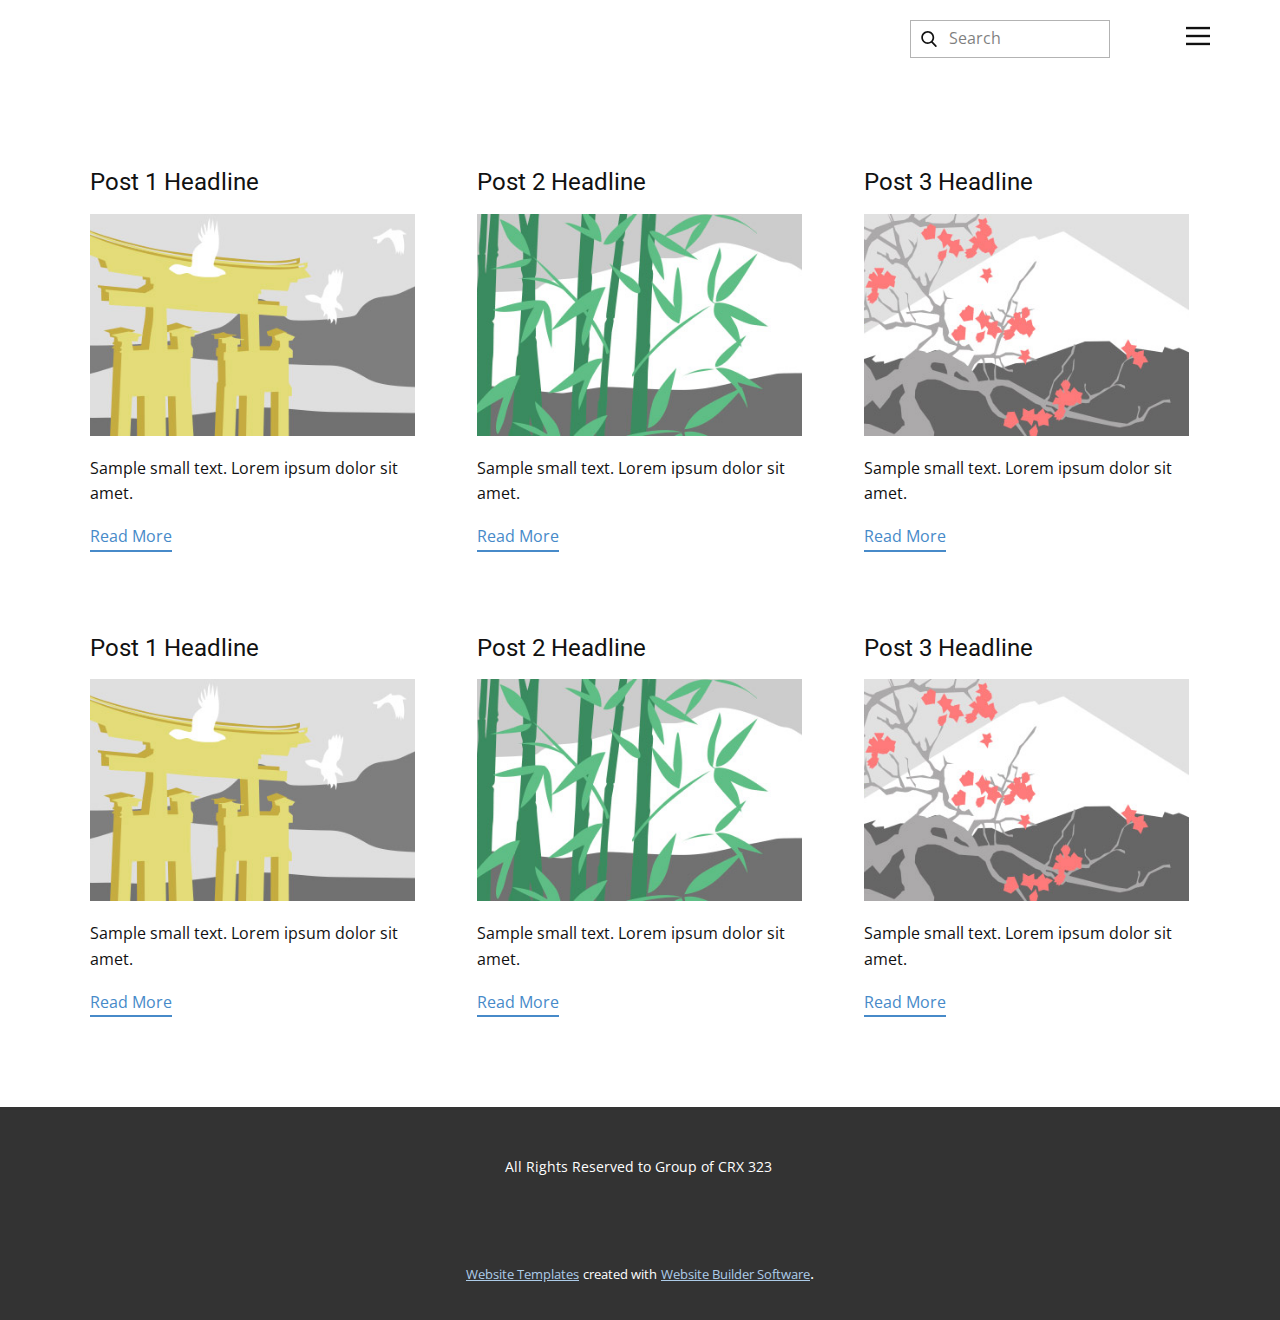
<file: Real_Estate_Smart_Contract/blog/blog.html>
<html style="font-size: 16px;"><head>
    <meta name="viewport" content="width=device-width, initial-scale=1.0">
    <meta charset="utf-8">
    <meta name="keywords" content="">
    <meta name="description" content="">
    <meta name="page_type" content="np-template-header-footer-from-plugin">
    <title>Blog Template</title>
    <link rel="stylesheet" href="../nicepage.css" media="screen">
<link rel="stylesheet" href="../Blog-Template.css" media="screen">
    <script class="u-script" type="text/javascript" src="../jquery.js" defer=""></script>
    <script class="u-script" type="text/javascript" src="../nicepage.js" defer=""></script>
    <meta name="generator" content="Nicepage 4.7.1, nicepage.com">
    <link id="u-theme-google-font" rel="stylesheet" href="https://fonts.googleapis.com/css?family=Roboto:100,100i,300,300i,400,400i,500,500i,700,700i,900,900i|Open+Sans:300,300i,400,400i,500,500i,600,600i,700,700i,800,800i">
    
    
    <script type="application/ld+json">{
		"@context": "http://schema.org",
		"@type": "Organization",
		"name": "Real_Estate_Smart_Contract"
}</script>
    <meta name="theme-color" content="#478ac9">
  </head>
  <body class="u-body u-xl-mode"><header class="u-clearfix u-header u-header" id="sec-0335"><div class="u-clearfix u-sheet u-valign-middle u-sheet-1">
        <nav class="u-align-left u-menu u-menu-dropdown u-offcanvas u-menu-1" data-responsive-from="XL">
          <div class="menu-collapse">
            <a class="u-button-style u-nav-link" href="#" style="padding: 4px 0px; font-size: calc(1em + 8px);">
              <svg class="u-svg-link" preserveAspectRatio="xMidYMin slice" viewBox="0 0 302 302" style=""><use xmlns:xlink="http://www.w3.org/1999/xlink" xlink:href="#svg-5c50"></use></svg>
              <svg xmlns="http://www.w3.org/2000/svg" xmlns:xlink="http://www.w3.org/1999/xlink" version="1.1" id="svg-5c50" x="0px" y="0px" viewBox="0 0 302 302" style="enable-background:new 0 0 302 302;" xml:space="preserve" class="u-svg-content"><g><rect y="36" width="302" height="30"></rect><rect y="236" width="302" height="30"></rect><rect y="136" width="302" height="30"></rect>
</g><g></g><g></g><g></g><g></g><g></g><g></g><g></g><g></g><g></g><g></g><g></g><g></g><g></g><g></g><g></g></svg>
            </a>
          </div>
          <div class="u-nav-container">
            <ul class="u-nav u-unstyled u-nav-1"><li class="u-nav-item"><a class="u-button-style u-nav-link u-text-active-palette-1-base u-text-hover-palette-2-base" href="../Home.html" style="padding: 10px 20px;">Home</a>
</li><li class="u-nav-item"><a class="u-button-style u-nav-link u-text-active-palette-1-base u-text-hover-palette-2-base" href="../Contact.html" style="padding: 10px 20px;">Contact</a>
</li><li class="u-nav-item"><a class="u-button-style u-nav-link u-text-active-palette-1-base u-text-hover-palette-2-base" href="../Search-A-Home.html" style="padding: 10px 20px;">Search A Home</a>
</li></ul>
          </div>
          <div class="u-nav-container-collapse">
            <div class="u-align-center u-black u-container-style u-inner-container-layout u-opacity u-opacity-95 u-sidenav">
              <div class="u-inner-container-layout u-sidenav-overflow">
                <div class="u-menu-close"></div>
                <ul class="u-align-center u-nav u-popupmenu-items u-unstyled u-nav-2"><li class="u-nav-item"><a class="u-button-style u-nav-link" href="../Home.html">Home</a>
</li><li class="u-nav-item"><a class="u-button-style u-nav-link" href="../Contact.html">Contact</a>
</li><li class="u-nav-item"><a class="u-button-style u-nav-link" href="../Search-A-Home.html">Search A Home</a>
</li></ul>
              </div>
            </div>
            <div class="u-black u-menu-overlay u-opacity u-opacity-70"></div>
          </div>
        </nav>
        <form action="#" method="get" class="u-border-1 u-border-grey-30 u-search u-search-left u-white u-search-1">
          <button class="u-search-button" type="submit">
            <span class="u-search-icon u-spacing-10">
              <svg class="u-svg-link" preserveAspectRatio="xMidYMin slice" viewBox="0 0 56.966 56.966"><use xmlns:xlink="http://www.w3.org/1999/xlink" xlink:href="#svg-6e52"></use></svg>
              <svg xmlns="http://www.w3.org/2000/svg" xmlns:xlink="http://www.w3.org/1999/xlink" version="1.1" id="svg-6e52" x="0px" y="0px" viewBox="0 0 56.966 56.966" style="enable-background:new 0 0 56.966 56.966;" xml:space="preserve" class="u-svg-content"><path d="M55.146,51.887L41.588,37.786c3.486-4.144,5.396-9.358,5.396-14.786c0-12.682-10.318-23-23-23s-23,10.318-23,23  s10.318,23,23,23c4.761,0,9.298-1.436,13.177-4.162l13.661,14.208c0.571,0.593,1.339,0.92,2.162,0.92  c0.779,0,1.518-0.297,2.079-0.837C56.255,54.982,56.293,53.08,55.146,51.887z M23.984,6c9.374,0,17,7.626,17,17s-7.626,17-17,17  s-17-7.626-17-17S14.61,6,23.984,6z"></path></svg>
            </span>
          </button>
          <input class="u-search-input" type="search" name="search" value="" placeholder="Search">
        </form>
      </div></header>
    <section class="u-clearfix u-section-1" id="sec-7a66">
      <div class="u-clearfix u-sheet u-valign-middle u-sheet-1"><!--blog--><!--blog_options_json--><!--{"type":"Recent","source":"","tags":"","count":""}--><!--/blog_options_json-->
        <div class="u-blog u-expanded-width u-repeater u-repeater-1"><!--blog_post-->
          <div class="u-blog-post u-container-style u-repeater-item u-white u-repeater-item-1">
            <div class="u-container-layout u-similar-container u-valign-top u-container-layout-1"><!--blog_post_header-->
              <h4 class="u-blog-control u-text u-text-1">
                <a class="u-post-header-link" href="../blog/post-5.html"><!--blog_post_header_content-->Post 1 Headline<!--/blog_post_header_content--></a>
              </h4><!--/blog_post_header--><!--blog_post_image-->
              <a class="u-post-header-link" href="../blog/post-5.html"><img alt="" class="u-blog-control u-expanded-width u-image u-image-default u-image-1" src="[data-uri]"></a><!--/blog_post_image--><!--blog_post_content-->
              <div class="u-blog-control u-post-content u-text u-text-2 fr-view">Sample small text. Lorem ipsum dolor sit amet.</div><!--/blog_post_content--><!--blog_post_readmore-->
              <a href="../blog/post-5.html" class="u-blog-control u-border-2 u-border-palette-1-base u-btn u-btn-rectangle u-button-style u-none u-btn-1"><!--blog_post_readmore_content--><!--options_json--><!--{"content":"","defaultValue":"Read More"}--><!--/options_json-->Read More<!--/blog_post_readmore_content--></a><!--/blog_post_readmore-->
            </div>
          </div><div class="u-blog-post u-container-style u-repeater-item u-video-cover u-white">
            <div class="u-container-layout u-similar-container u-valign-top u-container-layout-2"><!--blog_post_header-->
              <h4 class="u-blog-control u-text u-text-3">
                <a class="u-post-header-link" href="../blog/post-4.html"><!--blog_post_header_content-->Post 2 Headline<!--/blog_post_header_content--></a>
              </h4><!--/blog_post_header--><!--blog_post_image-->
              <a class="u-post-header-link" href="../blog/post-4.html"><img alt="" class="u-blog-control u-expanded-width u-image u-image-default u-image-2" src="[data-uri]"></a><!--/blog_post_image--><!--blog_post_content-->
              <div class="u-blog-control u-post-content u-text u-text-4 fr-view">Sample small text. Lorem ipsum dolor sit amet.</div><!--/blog_post_content--><!--blog_post_readmore-->
              <a href="../blog/post-4.html" class="u-blog-control u-border-2 u-border-palette-1-base u-btn u-btn-rectangle u-button-style u-none u-btn-2"><!--blog_post_readmore_content--><!--options_json--><!--{"content":"","defaultValue":"Read More"}--><!--/options_json-->Read More<!--/blog_post_readmore_content--></a><!--/blog_post_readmore-->
            </div>
          </div><div class="u-blog-post u-container-style u-repeater-item u-video-cover u-white">
            <div class="u-container-layout u-similar-container u-valign-top u-container-layout-3"><!--blog_post_header-->
              <h4 class="u-blog-control u-text u-text-5">
                <a class="u-post-header-link" href="../blog/post-3.html"><!--blog_post_header_content-->Post 3 Headline<!--/blog_post_header_content--></a>
              </h4><!--/blog_post_header--><!--blog_post_image-->
              <a class="u-post-header-link" href="../blog/post-3.html"><img alt="" class="u-blog-control u-expanded-width u-image u-image-default u-image-3" src="[data-uri]"></a><!--/blog_post_image--><!--blog_post_content-->
              <div class="u-blog-control u-post-content u-text u-text-6 fr-view">Sample small text. Lorem ipsum dolor sit amet.</div><!--/blog_post_content--><!--blog_post_readmore-->
              <a href="../blog/post-3.html" class="u-blog-control u-border-2 u-border-palette-1-base u-btn u-btn-rectangle u-button-style u-none u-btn-3"><!--blog_post_readmore_content--><!--options_json--><!--{"content":"","defaultValue":"Read More"}--><!--/options_json-->Read More<!--/blog_post_readmore_content--></a><!--/blog_post_readmore-->
            </div>
          </div><div class="u-blog-post u-container-style u-repeater-item u-white u-repeater-item-1">
            <div class="u-container-layout u-similar-container u-valign-top u-container-layout-1"><!--blog_post_header-->
              <h4 class="u-blog-control u-text u-text-1">
                <a class="u-post-header-link" href="../blog/post-2.html"><!--blog_post_header_content-->Post 1 Headline<!--/blog_post_header_content--></a>
              </h4><!--/blog_post_header--><!--blog_post_image-->
              <a class="u-post-header-link" href="../blog/post-2.html"><img alt="" class="u-blog-control u-expanded-width u-image u-image-default u-image-1" src="[data-uri]"></a><!--/blog_post_image--><!--blog_post_content-->
              <div class="u-blog-control u-post-content u-text u-text-2 fr-view">Sample small text. Lorem ipsum dolor sit amet.</div><!--/blog_post_content--><!--blog_post_readmore-->
              <a href="../blog/post-2.html" class="u-blog-control u-border-2 u-border-palette-1-base u-btn u-btn-rectangle u-button-style u-none u-btn-1"><!--blog_post_readmore_content--><!--options_json--><!--{"content":"","defaultValue":"Read More"}--><!--/options_json-->Read More<!--/blog_post_readmore_content--></a><!--/blog_post_readmore-->
            </div>
          </div><div class="u-blog-post u-container-style u-repeater-item u-video-cover u-white">
            <div class="u-container-layout u-similar-container u-valign-top u-container-layout-2"><!--blog_post_header-->
              <h4 class="u-blog-control u-text u-text-3">
                <a class="u-post-header-link" href="../blog/post-1.html"><!--blog_post_header_content-->Post 2 Headline<!--/blog_post_header_content--></a>
              </h4><!--/blog_post_header--><!--blog_post_image-->
              <a class="u-post-header-link" href="../blog/post-1.html"><img alt="" class="u-blog-control u-expanded-width u-image u-image-default u-image-2" src="[data-uri]"></a><!--/blog_post_image--><!--blog_post_content-->
              <div class="u-blog-control u-post-content u-text u-text-4 fr-view">Sample small text. Lorem ipsum dolor sit amet.</div><!--/blog_post_content--><!--blog_post_readmore-->
              <a href="../blog/post-1.html" class="u-blog-control u-border-2 u-border-palette-1-base u-btn u-btn-rectangle u-button-style u-none u-btn-2"><!--blog_post_readmore_content--><!--options_json--><!--{"content":"","defaultValue":"Read More"}--><!--/options_json-->Read More<!--/blog_post_readmore_content--></a><!--/blog_post_readmore-->
            </div>
          </div><div class="u-blog-post u-container-style u-repeater-item u-video-cover u-white">
            <div class="u-container-layout u-similar-container u-valign-top u-container-layout-3"><!--blog_post_header-->
              <h4 class="u-blog-control u-text u-text-5">
                <a class="u-post-header-link" href="../blog/post.html"><!--blog_post_header_content-->Post 3 Headline<!--/blog_post_header_content--></a>
              </h4><!--/blog_post_header--><!--blog_post_image-->
              <a class="u-post-header-link" href="../blog/post.html"><img alt="" class="u-blog-control u-expanded-width u-image u-image-default u-image-3" src="[data-uri]"></a><!--/blog_post_image--><!--blog_post_content-->
              <div class="u-blog-control u-post-content u-text u-text-6 fr-view">Sample small text. Lorem ipsum dolor sit amet.</div><!--/blog_post_content--><!--blog_post_readmore-->
              <a href="../blog/post.html" class="u-blog-control u-border-2 u-border-palette-1-base u-btn u-btn-rectangle u-button-style u-none u-btn-3"><!--blog_post_readmore_content--><!--options_json--><!--{"content":"","defaultValue":"Read More"}--><!--/options_json-->Read More<!--/blog_post_readmore_content--></a><!--/blog_post_readmore-->
            </div>
          </div><!--/blog_post--><!--blog_post-->
          <!--/blog_post--><!--blog_post-->
          <!--/blog_post-->
        </div><!--/blog-->
      </div>
    </section>
    
    
    <footer class="u-align-center u-clearfix u-footer u-grey-80 u-footer" id="sec-d284"><div class="u-clearfix u-sheet u-sheet-1">
        <p class="u-small-text u-text u-text-variant u-text-1">All Rights Reserved to Group of CRX 323&nbsp;</p>
      </div></footer>
    <section class="u-backlink u-clearfix u-grey-80">
      <a class="u-link" href="https://nicepage.com/website-templates" target="_blank">
        <span>Website Templates</span>
      </a>
      <p class="u-text">
        <span>created with</span>
      </p>
      <a class="u-link" href="" target="_blank">
        <span>Website Builder Software</span>
      </a>. 
    </section>
  
</body></html>
</file>
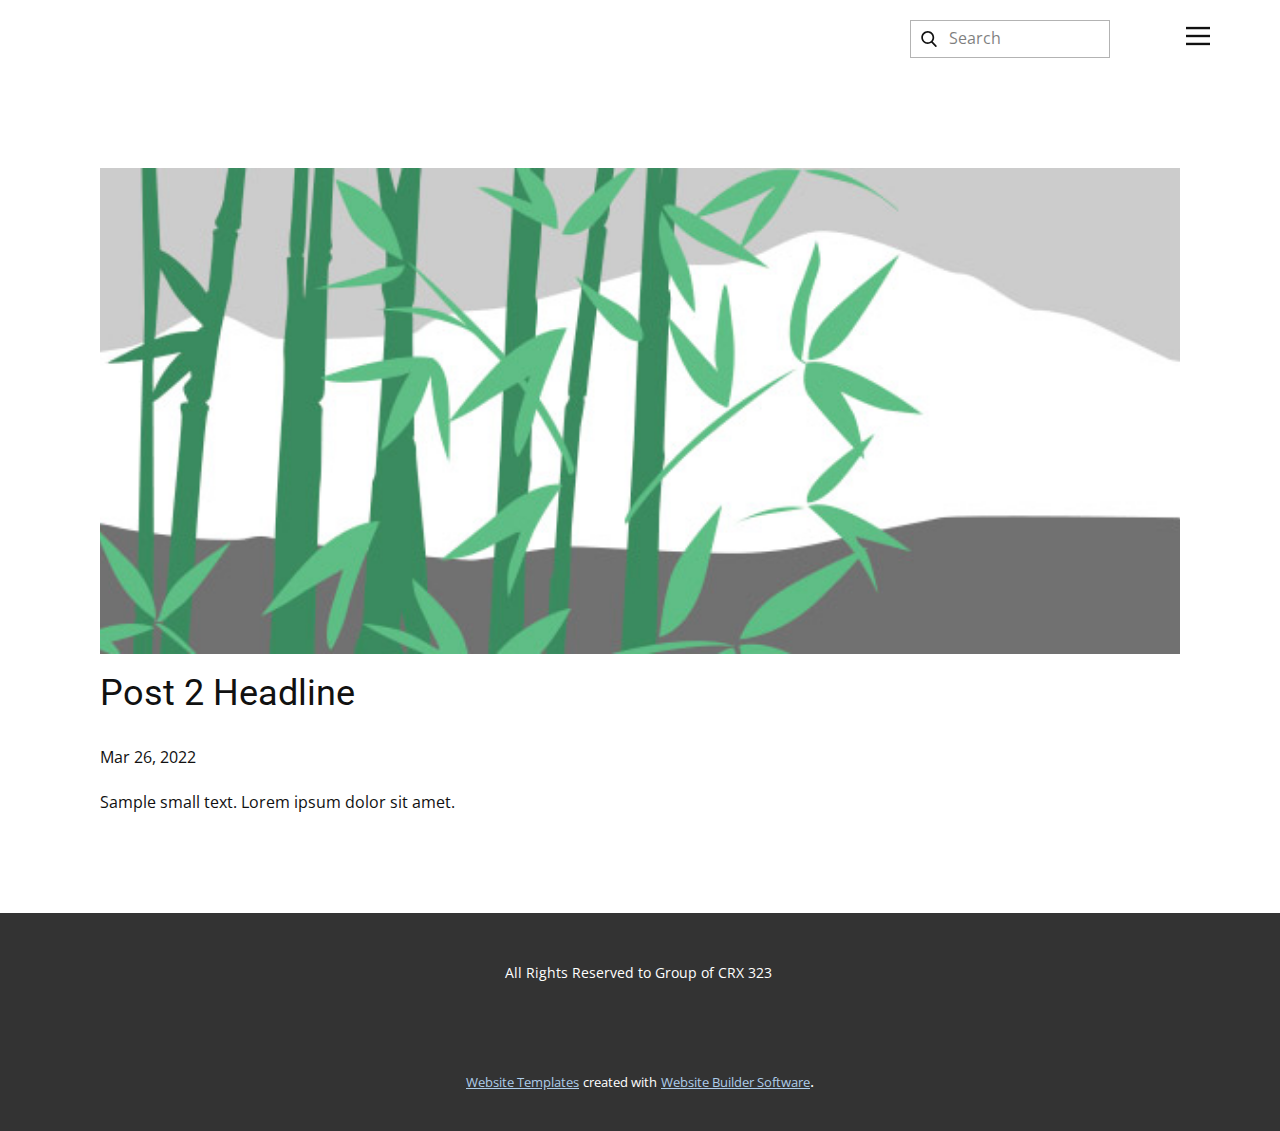
<file: Real_Estate_Smart_Contract/blog/post-1.html>
<!doctype html>
<html style="font-size: 16px;"><head>
    <meta name="viewport" content="width=device-width, initial-scale=1.0">
    <meta charset="utf-8">
    <meta name="keywords" content="Post 1 Headline">
    <meta name="description" content="">
    <meta name="page_type" content="np-template-header-footer-from-plugin">
    <title>Post 2 Headline</title>
    <link rel="stylesheet" href="../nicepage.css" media="screen">
<link rel="stylesheet" href="../Post-Template.css" media="screen">
    <script class="u-script" type="text/javascript" src="../jquery.js" defer=""></script>
    <script class="u-script" type="text/javascript" src="../nicepage.js" defer=""></script>
    <meta name="generator" content="Nicepage 4.7.1, nicepage.com">
    <link id="u-theme-google-font" rel="stylesheet" href="https://fonts.googleapis.com/css?family=Roboto:100,100i,300,300i,400,400i,500,500i,700,700i,900,900i|Open+Sans:300,300i,400,400i,500,500i,600,600i,700,700i,800,800i">
    
    
    <script type="application/ld+json">{
		"@context": "http://schema.org",
		"@type": "Organization",
		"name": "Real_Estate_Smart_Contract"
}</script>
    <meta name="theme-color" content="#478ac9">
  </head>
  <body class="u-body u-xl-mode"><header class="u-clearfix u-header u-header" id="sec-0335"><div class="u-clearfix u-sheet u-valign-middle u-sheet-1">
        <nav class="u-align-left u-menu u-menu-dropdown u-offcanvas u-menu-1" data-responsive-from="XL">
          <div class="menu-collapse">
            <a class="u-button-style u-nav-link" href="#" style="padding: 4px 0px; font-size: calc(1em + 8px);">
              <svg class="u-svg-link" preserveAspectRatio="xMidYMin slice" viewBox="0 0 302 302" style=""><use xmlns:xlink="http://www.w3.org/1999/xlink" xlink:href="#svg-5c50"></use></svg>
              <svg xmlns="http://www.w3.org/2000/svg" xmlns:xlink="http://www.w3.org/1999/xlink" version="1.1" id="svg-5c50" x="0px" y="0px" viewBox="0 0 302 302" style="enable-background:new 0 0 302 302;" xml:space="preserve" class="u-svg-content"><g><rect y="36" width="302" height="30"></rect><rect y="236" width="302" height="30"></rect><rect y="136" width="302" height="30"></rect>
</g><g></g><g></g><g></g><g></g><g></g><g></g><g></g><g></g><g></g><g></g><g></g><g></g><g></g><g></g><g></g></svg>
            </a>
          </div>
          <div class="u-nav-container">
            <ul class="u-nav u-unstyled u-nav-1"><li class="u-nav-item"><a class="u-button-style u-nav-link u-text-active-palette-1-base u-text-hover-palette-2-base" href="../Home.html" style="padding: 10px 20px;">Home</a>
</li><li class="u-nav-item"><a class="u-button-style u-nav-link u-text-active-palette-1-base u-text-hover-palette-2-base" href="../Contact.html" style="padding: 10px 20px;">Contact</a>
</li><li class="u-nav-item"><a class="u-button-style u-nav-link u-text-active-palette-1-base u-text-hover-palette-2-base" href="../Search-A-Home.html" style="padding: 10px 20px;">Search A Home</a>
</li></ul>
          </div>
          <div class="u-nav-container-collapse">
            <div class="u-align-center u-black u-container-style u-inner-container-layout u-opacity u-opacity-95 u-sidenav">
              <div class="u-inner-container-layout u-sidenav-overflow">
                <div class="u-menu-close"></div>
                <ul class="u-align-center u-nav u-popupmenu-items u-unstyled u-nav-2"><li class="u-nav-item"><a class="u-button-style u-nav-link" href="../Home.html">Home</a>
</li><li class="u-nav-item"><a class="u-button-style u-nav-link" href="../Contact.html">Contact</a>
</li><li class="u-nav-item"><a class="u-button-style u-nav-link" href="../Search-A-Home.html">Search A Home</a>
</li></ul>
              </div>
            </div>
            <div class="u-black u-menu-overlay u-opacity u-opacity-70"></div>
          </div>
        </nav>
        <form action="#" method="get" class="u-border-1 u-border-grey-30 u-search u-search-left u-white u-search-1">
          <button class="u-search-button" type="submit">
            <span class="u-search-icon u-spacing-10">
              <svg class="u-svg-link" preserveAspectRatio="xMidYMin slice" viewBox="0 0 56.966 56.966"><use xmlns:xlink="http://www.w3.org/1999/xlink" xlink:href="#svg-6e52"></use></svg>
              <svg xmlns="http://www.w3.org/2000/svg" xmlns:xlink="http://www.w3.org/1999/xlink" version="1.1" id="svg-6e52" x="0px" y="0px" viewBox="0 0 56.966 56.966" style="enable-background:new 0 0 56.966 56.966;" xml:space="preserve" class="u-svg-content"><path d="M55.146,51.887L41.588,37.786c3.486-4.144,5.396-9.358,5.396-14.786c0-12.682-10.318-23-23-23s-23,10.318-23,23  s10.318,23,23,23c4.761,0,9.298-1.436,13.177-4.162l13.661,14.208c0.571,0.593,1.339,0.92,2.162,0.92  c0.779,0,1.518-0.297,2.079-0.837C56.255,54.982,56.293,53.08,55.146,51.887z M23.984,6c9.374,0,17,7.626,17,17s-7.626,17-17,17  s-17-7.626-17-17S14.61,6,23.984,6z"></path></svg>
            </span>
          </button>
          <input class="u-search-input" type="search" name="search" value="" placeholder="Search">
        </form>
      </div></header>
    <section class="u-align-center u-clearfix u-section-1" id="sec-2e93">
      <div class="u-clearfix u-sheet u-valign-middle-md u-valign-middle-sm u-valign-middle-xs u-sheet-1"><!--post_details--><!--post_details_options_json--><!--{"source":""}--><!--/post_details_options_json--><!--blog_post-->
        <div class="u-container-style u-expanded-width u-post-details u-post-details-1">
          <div class="u-container-layout u-valign-middle u-container-layout-1"><!--blog_post_image-->
            <img alt="" class="u-blog-control u-expanded-width u-image u-image-default u-image-1" src="[data-uri]"><!--/blog_post_image--><!--blog_post_header-->
            <h2 class="u-blog-control u-text u-text-1">Post 2 Headline</h2><!--/blog_post_header--><!--blog_post_metadata-->
            <div class="u-blog-control u-metadata u-metadata-1"><!--blog_post_metadata_date-->
              <span class="u-meta-date u-meta-icon">Mar 26, 2022</span><!--/blog_post_metadata_date--><!--blog_post_metadata_category-->
              <!--/blog_post_metadata_category--><!--blog_post_metadata_comments-->
              <!--/blog_post_metadata_comments-->
            </div><!--/blog_post_metadata--><!--blog_post_content-->
            <div class="u-align-justify u-blog-control u-post-content u-text u-text-2 fr-view">
  Sample small text. Lorem ipsum dolor sit amet.
  </div><!--/blog_post_content-->
          </div>
        </div><!--/blog_post--><!--/post_details-->
      </div>
    </section>
    
    
    <footer class="u-align-center u-clearfix u-footer u-grey-80 u-footer" id="sec-d284"><div class="u-clearfix u-sheet u-sheet-1">
        <p class="u-small-text u-text u-text-variant u-text-1">All Rights Reserved to Group of CRX 323&nbsp;</p>
      </div></footer>
    <section class="u-backlink u-clearfix u-grey-80">
      <a class="u-link" href="https://nicepage.com/website-templates" target="_blank">
        <span>Website Templates</span>
      </a>
      <p class="u-text">
        <span>created with</span>
      </p>
      <a class="u-link" href="" target="_blank">
        <span>Website Builder Software</span>
      </a>. 
    </section>
  
</body></html>
</file>
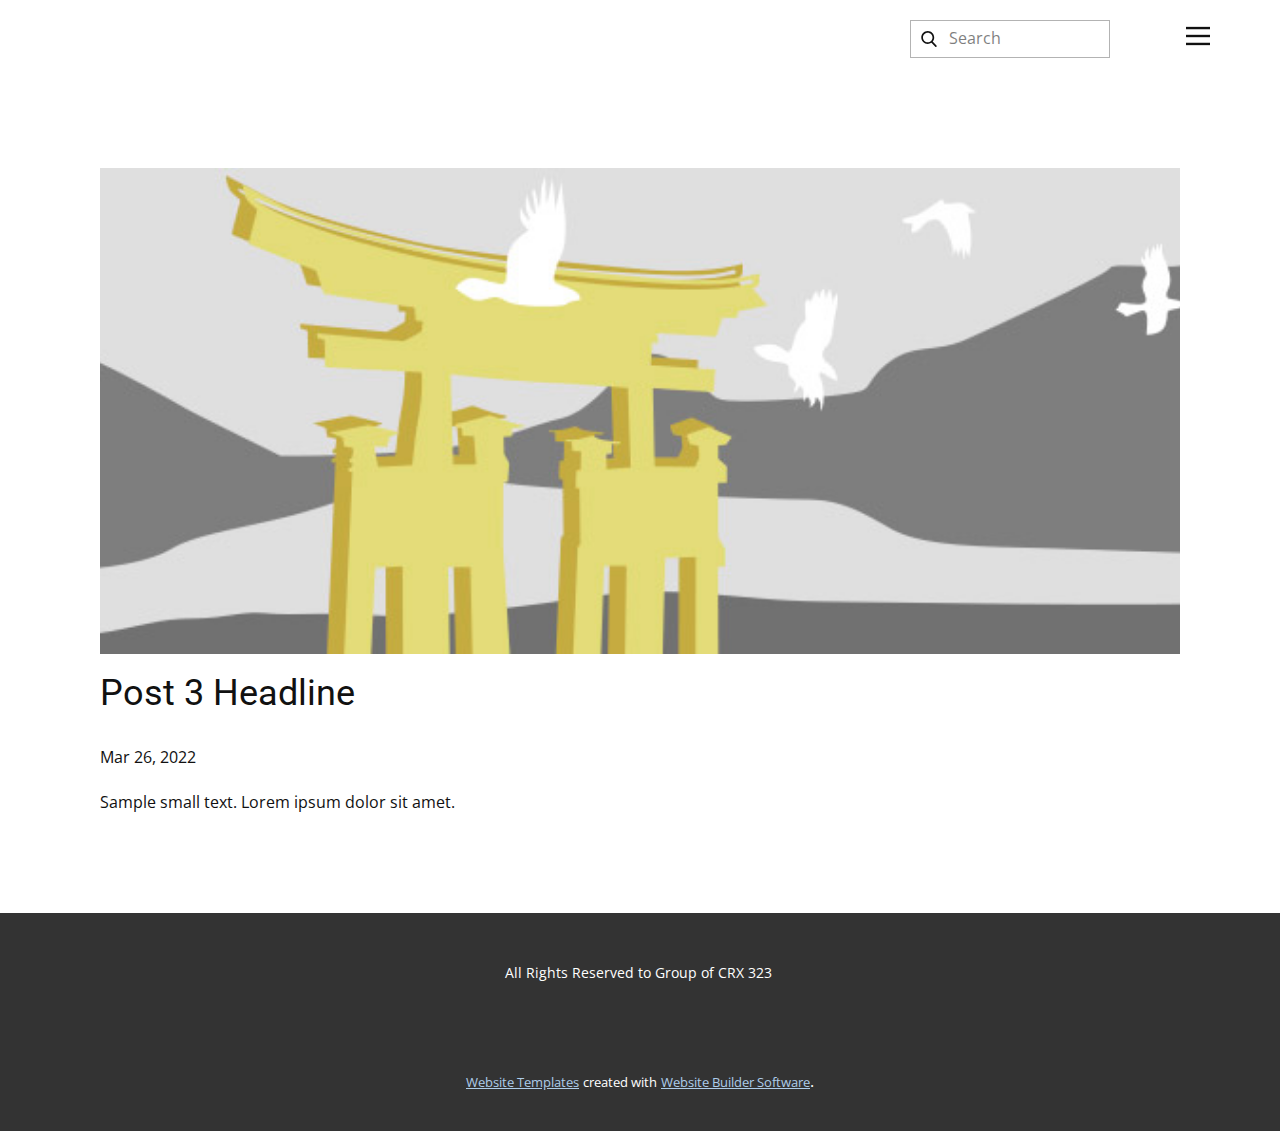
<file: Real_Estate_Smart_Contract/blog/post-2.html>
<!doctype html>
<html style="font-size: 16px;"><head>
    <meta name="viewport" content="width=device-width, initial-scale=1.0">
    <meta charset="utf-8">
    <meta name="keywords" content="Post 1 Headline">
    <meta name="description" content="">
    <meta name="page_type" content="np-template-header-footer-from-plugin">
    <title>Post 3 Headline</title>
    <link rel="stylesheet" href="../nicepage.css" media="screen">
<link rel="stylesheet" href="../Post-Template.css" media="screen">
    <script class="u-script" type="text/javascript" src="../jquery.js" defer=""></script>
    <script class="u-script" type="text/javascript" src="../nicepage.js" defer=""></script>
    <meta name="generator" content="Nicepage 4.7.1, nicepage.com">
    <link id="u-theme-google-font" rel="stylesheet" href="https://fonts.googleapis.com/css?family=Roboto:100,100i,300,300i,400,400i,500,500i,700,700i,900,900i|Open+Sans:300,300i,400,400i,500,500i,600,600i,700,700i,800,800i">
    
    
    <script type="application/ld+json">{
		"@context": "http://schema.org",
		"@type": "Organization",
		"name": "Real_Estate_Smart_Contract"
}</script>
    <meta name="theme-color" content="#478ac9">
  </head>
  <body class="u-body u-xl-mode"><header class="u-clearfix u-header u-header" id="sec-0335"><div class="u-clearfix u-sheet u-valign-middle u-sheet-1">
        <nav class="u-align-left u-menu u-menu-dropdown u-offcanvas u-menu-1" data-responsive-from="XL">
          <div class="menu-collapse">
            <a class="u-button-style u-nav-link" href="#" style="padding: 4px 0px; font-size: calc(1em + 8px);">
              <svg class="u-svg-link" preserveAspectRatio="xMidYMin slice" viewBox="0 0 302 302" style=""><use xmlns:xlink="http://www.w3.org/1999/xlink" xlink:href="#svg-5c50"></use></svg>
              <svg xmlns="http://www.w3.org/2000/svg" xmlns:xlink="http://www.w3.org/1999/xlink" version="1.1" id="svg-5c50" x="0px" y="0px" viewBox="0 0 302 302" style="enable-background:new 0 0 302 302;" xml:space="preserve" class="u-svg-content"><g><rect y="36" width="302" height="30"></rect><rect y="236" width="302" height="30"></rect><rect y="136" width="302" height="30"></rect>
</g><g></g><g></g><g></g><g></g><g></g><g></g><g></g><g></g><g></g><g></g><g></g><g></g><g></g><g></g><g></g></svg>
            </a>
          </div>
          <div class="u-nav-container">
            <ul class="u-nav u-unstyled u-nav-1"><li class="u-nav-item"><a class="u-button-style u-nav-link u-text-active-palette-1-base u-text-hover-palette-2-base" href="../Home.html" style="padding: 10px 20px;">Home</a>
</li><li class="u-nav-item"><a class="u-button-style u-nav-link u-text-active-palette-1-base u-text-hover-palette-2-base" href="../Contact.html" style="padding: 10px 20px;">Contact</a>
</li><li class="u-nav-item"><a class="u-button-style u-nav-link u-text-active-palette-1-base u-text-hover-palette-2-base" href="../Search-A-Home.html" style="padding: 10px 20px;">Search A Home</a>
</li></ul>
          </div>
          <div class="u-nav-container-collapse">
            <div class="u-align-center u-black u-container-style u-inner-container-layout u-opacity u-opacity-95 u-sidenav">
              <div class="u-inner-container-layout u-sidenav-overflow">
                <div class="u-menu-close"></div>
                <ul class="u-align-center u-nav u-popupmenu-items u-unstyled u-nav-2"><li class="u-nav-item"><a class="u-button-style u-nav-link" href="../Home.html">Home</a>
</li><li class="u-nav-item"><a class="u-button-style u-nav-link" href="../Contact.html">Contact</a>
</li><li class="u-nav-item"><a class="u-button-style u-nav-link" href="../Search-A-Home.html">Search A Home</a>
</li></ul>
              </div>
            </div>
            <div class="u-black u-menu-overlay u-opacity u-opacity-70"></div>
          </div>
        </nav>
        <form action="#" method="get" class="u-border-1 u-border-grey-30 u-search u-search-left u-white u-search-1">
          <button class="u-search-button" type="submit">
            <span class="u-search-icon u-spacing-10">
              <svg class="u-svg-link" preserveAspectRatio="xMidYMin slice" viewBox="0 0 56.966 56.966"><use xmlns:xlink="http://www.w3.org/1999/xlink" xlink:href="#svg-6e52"></use></svg>
              <svg xmlns="http://www.w3.org/2000/svg" xmlns:xlink="http://www.w3.org/1999/xlink" version="1.1" id="svg-6e52" x="0px" y="0px" viewBox="0 0 56.966 56.966" style="enable-background:new 0 0 56.966 56.966;" xml:space="preserve" class="u-svg-content"><path d="M55.146,51.887L41.588,37.786c3.486-4.144,5.396-9.358,5.396-14.786c0-12.682-10.318-23-23-23s-23,10.318-23,23  s10.318,23,23,23c4.761,0,9.298-1.436,13.177-4.162l13.661,14.208c0.571,0.593,1.339,0.92,2.162,0.92  c0.779,0,1.518-0.297,2.079-0.837C56.255,54.982,56.293,53.08,55.146,51.887z M23.984,6c9.374,0,17,7.626,17,17s-7.626,17-17,17  s-17-7.626-17-17S14.61,6,23.984,6z"></path></svg>
            </span>
          </button>
          <input class="u-search-input" type="search" name="search" value="" placeholder="Search">
        </form>
      </div></header>
    <section class="u-align-center u-clearfix u-section-1" id="sec-2e93">
      <div class="u-clearfix u-sheet u-valign-middle-md u-valign-middle-sm u-valign-middle-xs u-sheet-1"><!--post_details--><!--post_details_options_json--><!--{"source":""}--><!--/post_details_options_json--><!--blog_post-->
        <div class="u-container-style u-expanded-width u-post-details u-post-details-1">
          <div class="u-container-layout u-valign-middle u-container-layout-1"><!--blog_post_image-->
            <img alt="" class="u-blog-control u-expanded-width u-image u-image-default u-image-1" src="[data-uri]"><!--/blog_post_image--><!--blog_post_header-->
            <h2 class="u-blog-control u-text u-text-1">Post 3 Headline</h2><!--/blog_post_header--><!--blog_post_metadata-->
            <div class="u-blog-control u-metadata u-metadata-1"><!--blog_post_metadata_date-->
              <span class="u-meta-date u-meta-icon">Mar 26, 2022</span><!--/blog_post_metadata_date--><!--blog_post_metadata_category-->
              <!--/blog_post_metadata_category--><!--blog_post_metadata_comments-->
              <!--/blog_post_metadata_comments-->
            </div><!--/blog_post_metadata--><!--blog_post_content-->
            <div class="u-align-justify u-blog-control u-post-content u-text u-text-2 fr-view">
  Sample small text. Lorem ipsum dolor sit amet.
  </div><!--/blog_post_content-->
          </div>
        </div><!--/blog_post--><!--/post_details-->
      </div>
    </section>
    
    
    <footer class="u-align-center u-clearfix u-footer u-grey-80 u-footer" id="sec-d284"><div class="u-clearfix u-sheet u-sheet-1">
        <p class="u-small-text u-text u-text-variant u-text-1">All Rights Reserved to Group of CRX 323&nbsp;</p>
      </div></footer>
    <section class="u-backlink u-clearfix u-grey-80">
      <a class="u-link" href="https://nicepage.com/website-templates" target="_blank">
        <span>Website Templates</span>
      </a>
      <p class="u-text">
        <span>created with</span>
      </p>
      <a class="u-link" href="" target="_blank">
        <span>Website Builder Software</span>
      </a>. 
    </section>
  
</body></html>
</file>
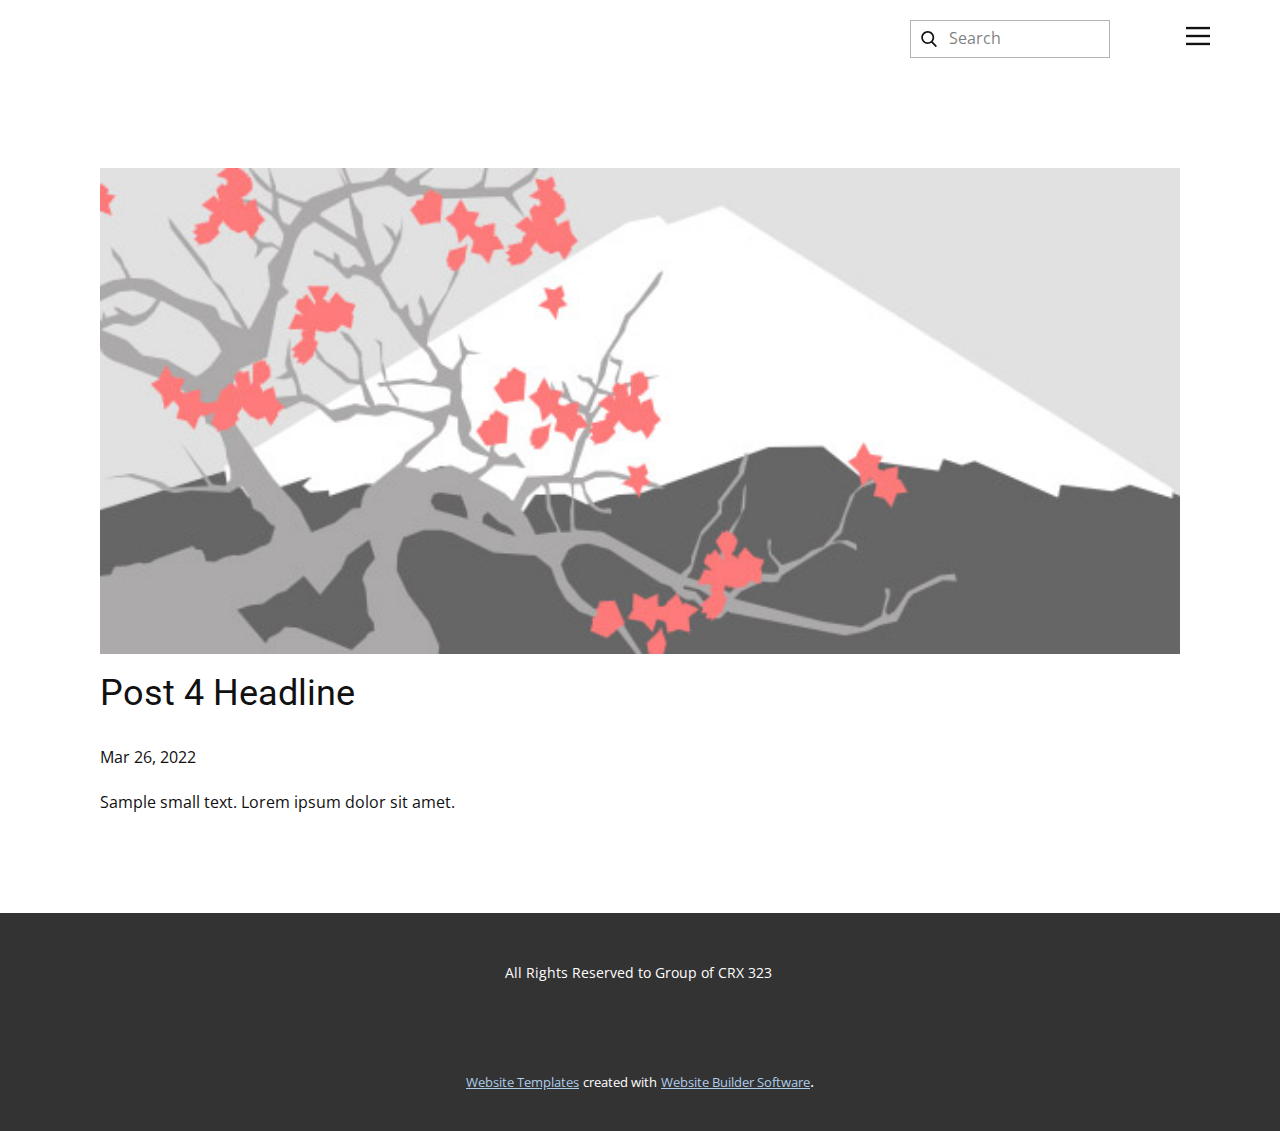
<file: Real_Estate_Smart_Contract/blog/post-3.html>
<!doctype html>
<html style="font-size: 16px;"><head>
    <meta name="viewport" content="width=device-width, initial-scale=1.0">
    <meta charset="utf-8">
    <meta name="keywords" content="Post 1 Headline">
    <meta name="description" content="">
    <meta name="page_type" content="np-template-header-footer-from-plugin">
    <title>Post 4 Headline</title>
    <link rel="stylesheet" href="../nicepage.css" media="screen">
<link rel="stylesheet" href="../Post-Template.css" media="screen">
    <script class="u-script" type="text/javascript" src="../jquery.js" defer=""></script>
    <script class="u-script" type="text/javascript" src="../nicepage.js" defer=""></script>
    <meta name="generator" content="Nicepage 4.7.1, nicepage.com">
    <link id="u-theme-google-font" rel="stylesheet" href="https://fonts.googleapis.com/css?family=Roboto:100,100i,300,300i,400,400i,500,500i,700,700i,900,900i|Open+Sans:300,300i,400,400i,500,500i,600,600i,700,700i,800,800i">
    
    
    <script type="application/ld+json">{
		"@context": "http://schema.org",
		"@type": "Organization",
		"name": "Real_Estate_Smart_Contract"
}</script>
    <meta name="theme-color" content="#478ac9">
  </head>
  <body class="u-body u-xl-mode"><header class="u-clearfix u-header u-header" id="sec-0335"><div class="u-clearfix u-sheet u-valign-middle u-sheet-1">
        <nav class="u-align-left u-menu u-menu-dropdown u-offcanvas u-menu-1" data-responsive-from="XL">
          <div class="menu-collapse">
            <a class="u-button-style u-nav-link" href="#" style="padding: 4px 0px; font-size: calc(1em + 8px);">
              <svg class="u-svg-link" preserveAspectRatio="xMidYMin slice" viewBox="0 0 302 302" style=""><use xmlns:xlink="http://www.w3.org/1999/xlink" xlink:href="#svg-5c50"></use></svg>
              <svg xmlns="http://www.w3.org/2000/svg" xmlns:xlink="http://www.w3.org/1999/xlink" version="1.1" id="svg-5c50" x="0px" y="0px" viewBox="0 0 302 302" style="enable-background:new 0 0 302 302;" xml:space="preserve" class="u-svg-content"><g><rect y="36" width="302" height="30"></rect><rect y="236" width="302" height="30"></rect><rect y="136" width="302" height="30"></rect>
</g><g></g><g></g><g></g><g></g><g></g><g></g><g></g><g></g><g></g><g></g><g></g><g></g><g></g><g></g><g></g></svg>
            </a>
          </div>
          <div class="u-nav-container">
            <ul class="u-nav u-unstyled u-nav-1"><li class="u-nav-item"><a class="u-button-style u-nav-link u-text-active-palette-1-base u-text-hover-palette-2-base" href="../Home.html" style="padding: 10px 20px;">Home</a>
</li><li class="u-nav-item"><a class="u-button-style u-nav-link u-text-active-palette-1-base u-text-hover-palette-2-base" href="../Contact.html" style="padding: 10px 20px;">Contact</a>
</li><li class="u-nav-item"><a class="u-button-style u-nav-link u-text-active-palette-1-base u-text-hover-palette-2-base" href="../Search-A-Home.html" style="padding: 10px 20px;">Search A Home</a>
</li></ul>
          </div>
          <div class="u-nav-container-collapse">
            <div class="u-align-center u-black u-container-style u-inner-container-layout u-opacity u-opacity-95 u-sidenav">
              <div class="u-inner-container-layout u-sidenav-overflow">
                <div class="u-menu-close"></div>
                <ul class="u-align-center u-nav u-popupmenu-items u-unstyled u-nav-2"><li class="u-nav-item"><a class="u-button-style u-nav-link" href="../Home.html">Home</a>
</li><li class="u-nav-item"><a class="u-button-style u-nav-link" href="../Contact.html">Contact</a>
</li><li class="u-nav-item"><a class="u-button-style u-nav-link" href="../Search-A-Home.html">Search A Home</a>
</li></ul>
              </div>
            </div>
            <div class="u-black u-menu-overlay u-opacity u-opacity-70"></div>
          </div>
        </nav>
        <form action="#" method="get" class="u-border-1 u-border-grey-30 u-search u-search-left u-white u-search-1">
          <button class="u-search-button" type="submit">
            <span class="u-search-icon u-spacing-10">
              <svg class="u-svg-link" preserveAspectRatio="xMidYMin slice" viewBox="0 0 56.966 56.966"><use xmlns:xlink="http://www.w3.org/1999/xlink" xlink:href="#svg-6e52"></use></svg>
              <svg xmlns="http://www.w3.org/2000/svg" xmlns:xlink="http://www.w3.org/1999/xlink" version="1.1" id="svg-6e52" x="0px" y="0px" viewBox="0 0 56.966 56.966" style="enable-background:new 0 0 56.966 56.966;" xml:space="preserve" class="u-svg-content"><path d="M55.146,51.887L41.588,37.786c3.486-4.144,5.396-9.358,5.396-14.786c0-12.682-10.318-23-23-23s-23,10.318-23,23  s10.318,23,23,23c4.761,0,9.298-1.436,13.177-4.162l13.661,14.208c0.571,0.593,1.339,0.92,2.162,0.92  c0.779,0,1.518-0.297,2.079-0.837C56.255,54.982,56.293,53.08,55.146,51.887z M23.984,6c9.374,0,17,7.626,17,17s-7.626,17-17,17  s-17-7.626-17-17S14.61,6,23.984,6z"></path></svg>
            </span>
          </button>
          <input class="u-search-input" type="search" name="search" value="" placeholder="Search">
        </form>
      </div></header>
    <section class="u-align-center u-clearfix u-section-1" id="sec-2e93">
      <div class="u-clearfix u-sheet u-valign-middle-md u-valign-middle-sm u-valign-middle-xs u-sheet-1"><!--post_details--><!--post_details_options_json--><!--{"source":""}--><!--/post_details_options_json--><!--blog_post-->
        <div class="u-container-style u-expanded-width u-post-details u-post-details-1">
          <div class="u-container-layout u-valign-middle u-container-layout-1"><!--blog_post_image-->
            <img alt="" class="u-blog-control u-expanded-width u-image u-image-default u-image-1" src="[data-uri]"><!--/blog_post_image--><!--blog_post_header-->
            <h2 class="u-blog-control u-text u-text-1">Post 4 Headline</h2><!--/blog_post_header--><!--blog_post_metadata-->
            <div class="u-blog-control u-metadata u-metadata-1"><!--blog_post_metadata_date-->
              <span class="u-meta-date u-meta-icon">Mar 26, 2022</span><!--/blog_post_metadata_date--><!--blog_post_metadata_category-->
              <!--/blog_post_metadata_category--><!--blog_post_metadata_comments-->
              <!--/blog_post_metadata_comments-->
            </div><!--/blog_post_metadata--><!--blog_post_content-->
            <div class="u-align-justify u-blog-control u-post-content u-text u-text-2 fr-view">
  Sample small text. Lorem ipsum dolor sit amet.
  </div><!--/blog_post_content-->
          </div>
        </div><!--/blog_post--><!--/post_details-->
      </div>
    </section>
    
    
    <footer class="u-align-center u-clearfix u-footer u-grey-80 u-footer" id="sec-d284"><div class="u-clearfix u-sheet u-sheet-1">
        <p class="u-small-text u-text u-text-variant u-text-1">All Rights Reserved to Group of CRX 323&nbsp;</p>
      </div></footer>
    <section class="u-backlink u-clearfix u-grey-80">
      <a class="u-link" href="https://nicepage.com/website-templates" target="_blank">
        <span>Website Templates</span>
      </a>
      <p class="u-text">
        <span>created with</span>
      </p>
      <a class="u-link" href="" target="_blank">
        <span>Website Builder Software</span>
      </a>. 
    </section>
  
</body></html>
</file>
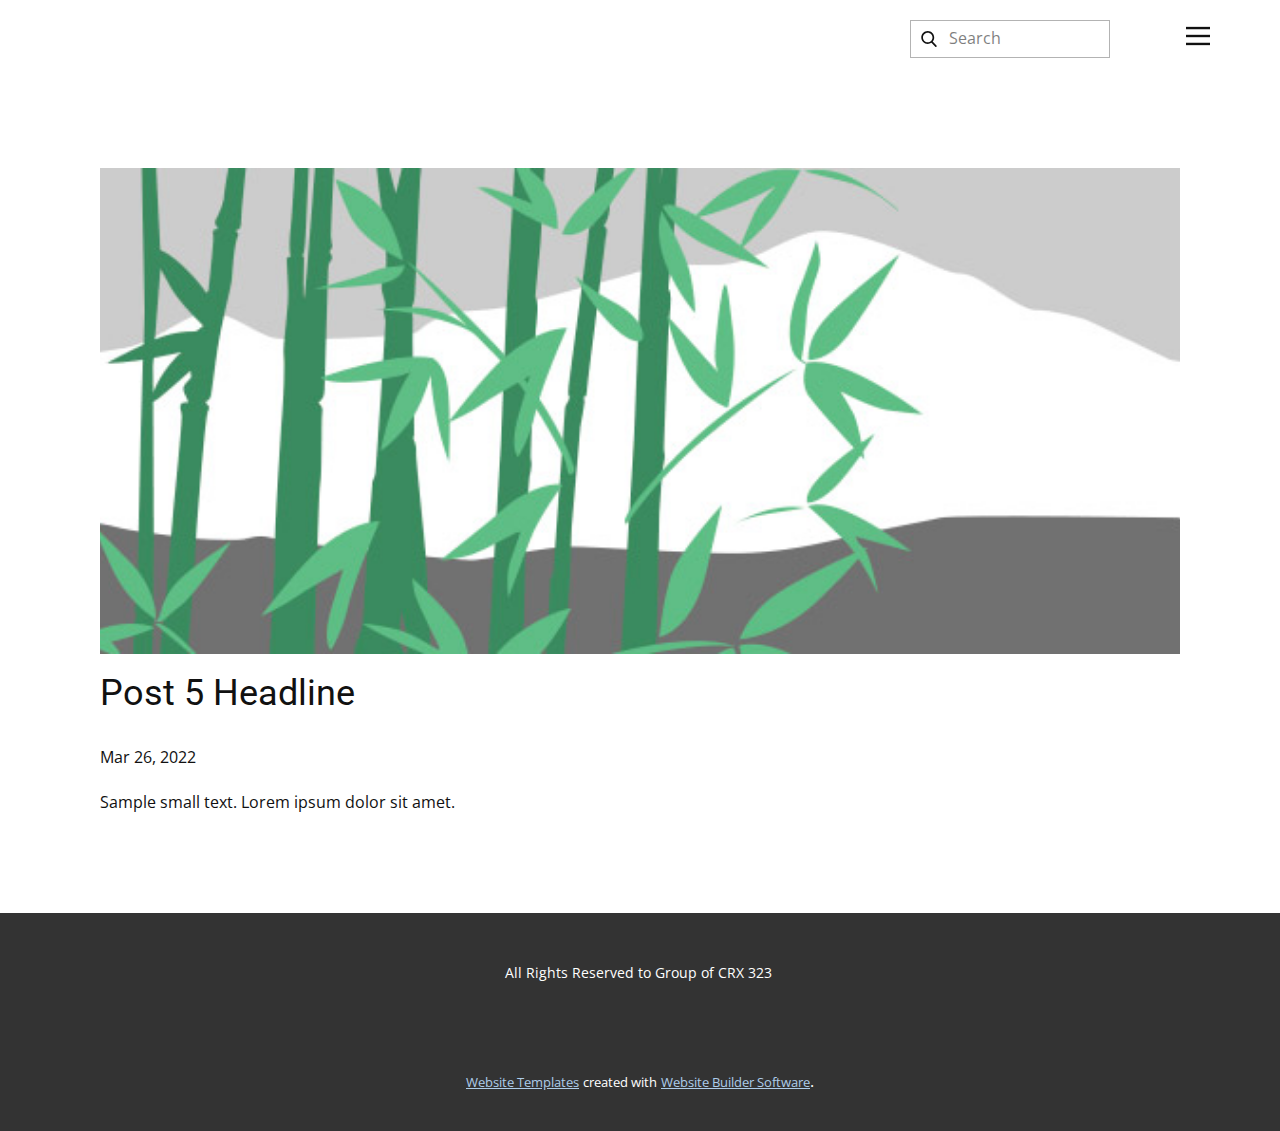
<file: Real_Estate_Smart_Contract/blog/post-4.html>
<!doctype html>
<html style="font-size: 16px;"><head>
    <meta name="viewport" content="width=device-width, initial-scale=1.0">
    <meta charset="utf-8">
    <meta name="keywords" content="Post 1 Headline">
    <meta name="description" content="">
    <meta name="page_type" content="np-template-header-footer-from-plugin">
    <title>Post 5 Headline</title>
    <link rel="stylesheet" href="../nicepage.css" media="screen">
<link rel="stylesheet" href="../Post-Template.css" media="screen">
    <script class="u-script" type="text/javascript" src="../jquery.js" defer=""></script>
    <script class="u-script" type="text/javascript" src="../nicepage.js" defer=""></script>
    <meta name="generator" content="Nicepage 4.7.1, nicepage.com">
    <link id="u-theme-google-font" rel="stylesheet" href="https://fonts.googleapis.com/css?family=Roboto:100,100i,300,300i,400,400i,500,500i,700,700i,900,900i|Open+Sans:300,300i,400,400i,500,500i,600,600i,700,700i,800,800i">
    
    
    <script type="application/ld+json">{
		"@context": "http://schema.org",
		"@type": "Organization",
		"name": "Real_Estate_Smart_Contract"
}</script>
    <meta name="theme-color" content="#478ac9">
  </head>
  <body class="u-body u-xl-mode"><header class="u-clearfix u-header u-header" id="sec-0335"><div class="u-clearfix u-sheet u-valign-middle u-sheet-1">
        <nav class="u-align-left u-menu u-menu-dropdown u-offcanvas u-menu-1" data-responsive-from="XL">
          <div class="menu-collapse">
            <a class="u-button-style u-nav-link" href="#" style="padding: 4px 0px; font-size: calc(1em + 8px);">
              <svg class="u-svg-link" preserveAspectRatio="xMidYMin slice" viewBox="0 0 302 302" style=""><use xmlns:xlink="http://www.w3.org/1999/xlink" xlink:href="#svg-5c50"></use></svg>
              <svg xmlns="http://www.w3.org/2000/svg" xmlns:xlink="http://www.w3.org/1999/xlink" version="1.1" id="svg-5c50" x="0px" y="0px" viewBox="0 0 302 302" style="enable-background:new 0 0 302 302;" xml:space="preserve" class="u-svg-content"><g><rect y="36" width="302" height="30"></rect><rect y="236" width="302" height="30"></rect><rect y="136" width="302" height="30"></rect>
</g><g></g><g></g><g></g><g></g><g></g><g></g><g></g><g></g><g></g><g></g><g></g><g></g><g></g><g></g><g></g></svg>
            </a>
          </div>
          <div class="u-nav-container">
            <ul class="u-nav u-unstyled u-nav-1"><li class="u-nav-item"><a class="u-button-style u-nav-link u-text-active-palette-1-base u-text-hover-palette-2-base" href="../Home.html" style="padding: 10px 20px;">Home</a>
</li><li class="u-nav-item"><a class="u-button-style u-nav-link u-text-active-palette-1-base u-text-hover-palette-2-base" href="../Contact.html" style="padding: 10px 20px;">Contact</a>
</li><li class="u-nav-item"><a class="u-button-style u-nav-link u-text-active-palette-1-base u-text-hover-palette-2-base" href="../Search-A-Home.html" style="padding: 10px 20px;">Search A Home</a>
</li></ul>
          </div>
          <div class="u-nav-container-collapse">
            <div class="u-align-center u-black u-container-style u-inner-container-layout u-opacity u-opacity-95 u-sidenav">
              <div class="u-inner-container-layout u-sidenav-overflow">
                <div class="u-menu-close"></div>
                <ul class="u-align-center u-nav u-popupmenu-items u-unstyled u-nav-2"><li class="u-nav-item"><a class="u-button-style u-nav-link" href="../Home.html">Home</a>
</li><li class="u-nav-item"><a class="u-button-style u-nav-link" href="../Contact.html">Contact</a>
</li><li class="u-nav-item"><a class="u-button-style u-nav-link" href="../Search-A-Home.html">Search A Home</a>
</li></ul>
              </div>
            </div>
            <div class="u-black u-menu-overlay u-opacity u-opacity-70"></div>
          </div>
        </nav>
        <form action="#" method="get" class="u-border-1 u-border-grey-30 u-search u-search-left u-white u-search-1">
          <button class="u-search-button" type="submit">
            <span class="u-search-icon u-spacing-10">
              <svg class="u-svg-link" preserveAspectRatio="xMidYMin slice" viewBox="0 0 56.966 56.966"><use xmlns:xlink="http://www.w3.org/1999/xlink" xlink:href="#svg-6e52"></use></svg>
              <svg xmlns="http://www.w3.org/2000/svg" xmlns:xlink="http://www.w3.org/1999/xlink" version="1.1" id="svg-6e52" x="0px" y="0px" viewBox="0 0 56.966 56.966" style="enable-background:new 0 0 56.966 56.966;" xml:space="preserve" class="u-svg-content"><path d="M55.146,51.887L41.588,37.786c3.486-4.144,5.396-9.358,5.396-14.786c0-12.682-10.318-23-23-23s-23,10.318-23,23  s10.318,23,23,23c4.761,0,9.298-1.436,13.177-4.162l13.661,14.208c0.571,0.593,1.339,0.92,2.162,0.92  c0.779,0,1.518-0.297,2.079-0.837C56.255,54.982,56.293,53.08,55.146,51.887z M23.984,6c9.374,0,17,7.626,17,17s-7.626,17-17,17  s-17-7.626-17-17S14.61,6,23.984,6z"></path></svg>
            </span>
          </button>
          <input class="u-search-input" type="search" name="search" value="" placeholder="Search">
        </form>
      </div></header>
    <section class="u-align-center u-clearfix u-section-1" id="sec-2e93">
      <div class="u-clearfix u-sheet u-valign-middle-md u-valign-middle-sm u-valign-middle-xs u-sheet-1"><!--post_details--><!--post_details_options_json--><!--{"source":""}--><!--/post_details_options_json--><!--blog_post-->
        <div class="u-container-style u-expanded-width u-post-details u-post-details-1">
          <div class="u-container-layout u-valign-middle u-container-layout-1"><!--blog_post_image-->
            <img alt="" class="u-blog-control u-expanded-width u-image u-image-default u-image-1" src="[data-uri]"><!--/blog_post_image--><!--blog_post_header-->
            <h2 class="u-blog-control u-text u-text-1">Post 5 Headline</h2><!--/blog_post_header--><!--blog_post_metadata-->
            <div class="u-blog-control u-metadata u-metadata-1"><!--blog_post_metadata_date-->
              <span class="u-meta-date u-meta-icon">Mar 26, 2022</span><!--/blog_post_metadata_date--><!--blog_post_metadata_category-->
              <!--/blog_post_metadata_category--><!--blog_post_metadata_comments-->
              <!--/blog_post_metadata_comments-->
            </div><!--/blog_post_metadata--><!--blog_post_content-->
            <div class="u-align-justify u-blog-control u-post-content u-text u-text-2 fr-view">
  Sample small text. Lorem ipsum dolor sit amet.
  </div><!--/blog_post_content-->
          </div>
        </div><!--/blog_post--><!--/post_details-->
      </div>
    </section>
    
    
    <footer class="u-align-center u-clearfix u-footer u-grey-80 u-footer" id="sec-d284"><div class="u-clearfix u-sheet u-sheet-1">
        <p class="u-small-text u-text u-text-variant u-text-1">All Rights Reserved to Group of CRX 323&nbsp;</p>
      </div></footer>
    <section class="u-backlink u-clearfix u-grey-80">
      <a class="u-link" href="https://nicepage.com/website-templates" target="_blank">
        <span>Website Templates</span>
      </a>
      <p class="u-text">
        <span>created with</span>
      </p>
      <a class="u-link" href="" target="_blank">
        <span>Website Builder Software</span>
      </a>. 
    </section>
  
</body></html>
</file>
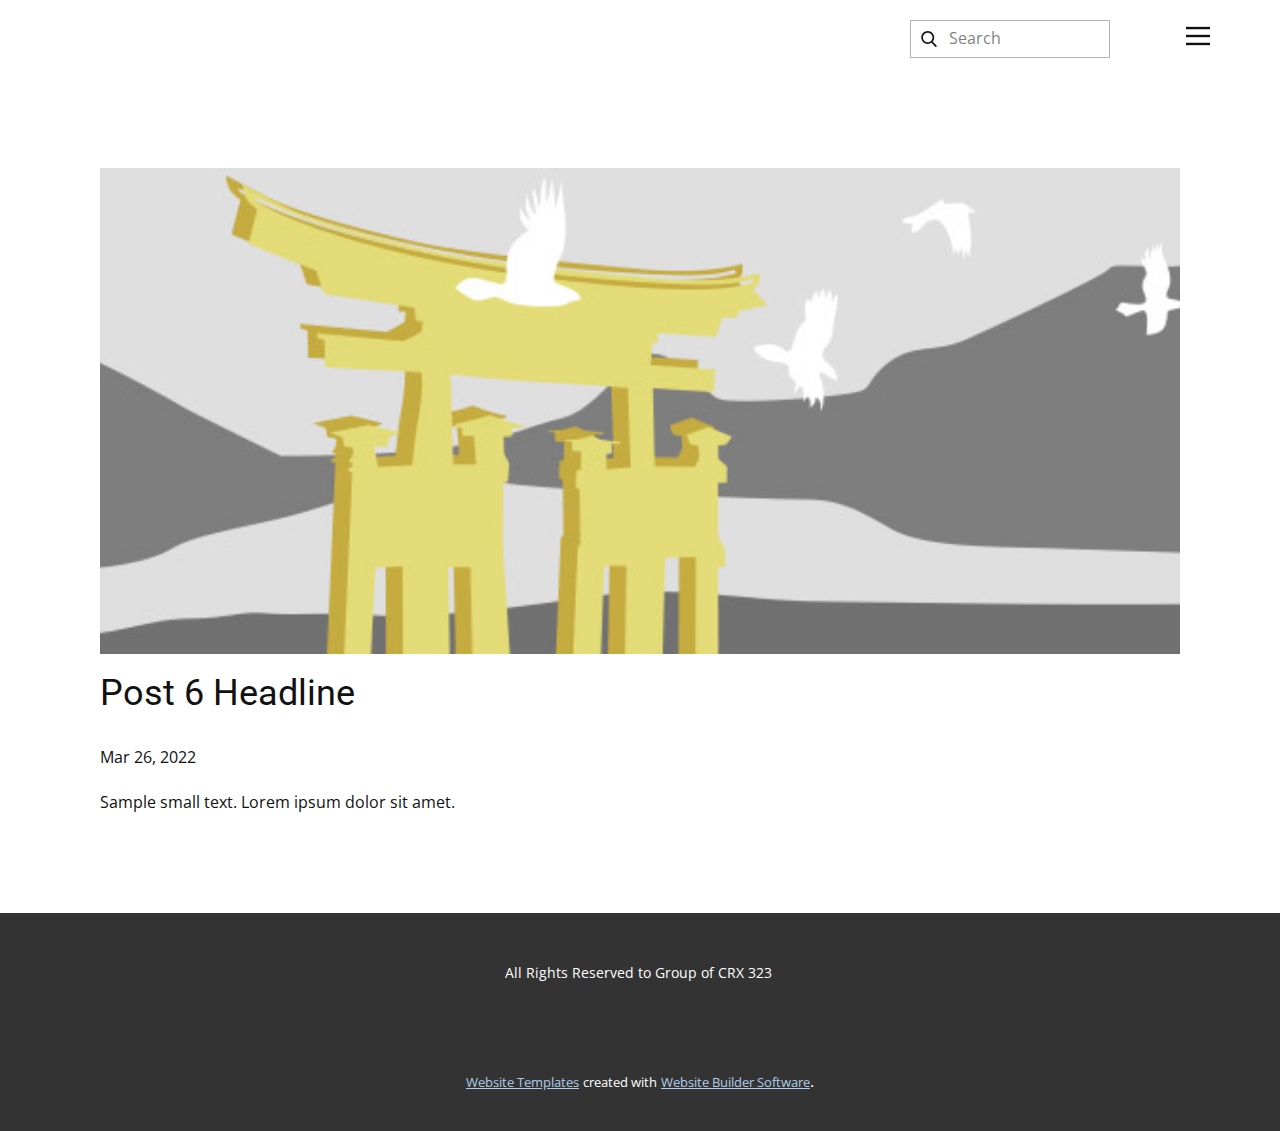
<file: Real_Estate_Smart_Contract/blog/post-5.html>
<!doctype html>
<html style="font-size: 16px;"><head>
    <meta name="viewport" content="width=device-width, initial-scale=1.0">
    <meta charset="utf-8">
    <meta name="keywords" content="Post 1 Headline">
    <meta name="description" content="">
    <meta name="page_type" content="np-template-header-footer-from-plugin">
    <title>Post 6 Headline</title>
    <link rel="stylesheet" href="../nicepage.css" media="screen">
<link rel="stylesheet" href="../Post-Template.css" media="screen">
    <script class="u-script" type="text/javascript" src="../jquery.js" defer=""></script>
    <script class="u-script" type="text/javascript" src="../nicepage.js" defer=""></script>
    <meta name="generator" content="Nicepage 4.7.1, nicepage.com">
    <link id="u-theme-google-font" rel="stylesheet" href="https://fonts.googleapis.com/css?family=Roboto:100,100i,300,300i,400,400i,500,500i,700,700i,900,900i|Open+Sans:300,300i,400,400i,500,500i,600,600i,700,700i,800,800i">
    
    
    <script type="application/ld+json">{
		"@context": "http://schema.org",
		"@type": "Organization",
		"name": "Real_Estate_Smart_Contract"
}</script>
    <meta name="theme-color" content="#478ac9">
  </head>
  <body class="u-body u-xl-mode"><header class="u-clearfix u-header u-header" id="sec-0335"><div class="u-clearfix u-sheet u-valign-middle u-sheet-1">
        <nav class="u-align-left u-menu u-menu-dropdown u-offcanvas u-menu-1" data-responsive-from="XL">
          <div class="menu-collapse">
            <a class="u-button-style u-nav-link" href="#" style="padding: 4px 0px; font-size: calc(1em + 8px);">
              <svg class="u-svg-link" preserveAspectRatio="xMidYMin slice" viewBox="0 0 302 302" style=""><use xmlns:xlink="http://www.w3.org/1999/xlink" xlink:href="#svg-5c50"></use></svg>
              <svg xmlns="http://www.w3.org/2000/svg" xmlns:xlink="http://www.w3.org/1999/xlink" version="1.1" id="svg-5c50" x="0px" y="0px" viewBox="0 0 302 302" style="enable-background:new 0 0 302 302;" xml:space="preserve" class="u-svg-content"><g><rect y="36" width="302" height="30"></rect><rect y="236" width="302" height="30"></rect><rect y="136" width="302" height="30"></rect>
</g><g></g><g></g><g></g><g></g><g></g><g></g><g></g><g></g><g></g><g></g><g></g><g></g><g></g><g></g><g></g></svg>
            </a>
          </div>
          <div class="u-nav-container">
            <ul class="u-nav u-unstyled u-nav-1"><li class="u-nav-item"><a class="u-button-style u-nav-link u-text-active-palette-1-base u-text-hover-palette-2-base" href="../Home.html" style="padding: 10px 20px;">Home</a>
</li><li class="u-nav-item"><a class="u-button-style u-nav-link u-text-active-palette-1-base u-text-hover-palette-2-base" href="../Contact.html" style="padding: 10px 20px;">Contact</a>
</li><li class="u-nav-item"><a class="u-button-style u-nav-link u-text-active-palette-1-base u-text-hover-palette-2-base" href="../Search-A-Home.html" style="padding: 10px 20px;">Search A Home</a>
</li></ul>
          </div>
          <div class="u-nav-container-collapse">
            <div class="u-align-center u-black u-container-style u-inner-container-layout u-opacity u-opacity-95 u-sidenav">
              <div class="u-inner-container-layout u-sidenav-overflow">
                <div class="u-menu-close"></div>
                <ul class="u-align-center u-nav u-popupmenu-items u-unstyled u-nav-2"><li class="u-nav-item"><a class="u-button-style u-nav-link" href="../Home.html">Home</a>
</li><li class="u-nav-item"><a class="u-button-style u-nav-link" href="../Contact.html">Contact</a>
</li><li class="u-nav-item"><a class="u-button-style u-nav-link" href="../Search-A-Home.html">Search A Home</a>
</li></ul>
              </div>
            </div>
            <div class="u-black u-menu-overlay u-opacity u-opacity-70"></div>
          </div>
        </nav>
        <form action="#" method="get" class="u-border-1 u-border-grey-30 u-search u-search-left u-white u-search-1">
          <button class="u-search-button" type="submit">
            <span class="u-search-icon u-spacing-10">
              <svg class="u-svg-link" preserveAspectRatio="xMidYMin slice" viewBox="0 0 56.966 56.966"><use xmlns:xlink="http://www.w3.org/1999/xlink" xlink:href="#svg-6e52"></use></svg>
              <svg xmlns="http://www.w3.org/2000/svg" xmlns:xlink="http://www.w3.org/1999/xlink" version="1.1" id="svg-6e52" x="0px" y="0px" viewBox="0 0 56.966 56.966" style="enable-background:new 0 0 56.966 56.966;" xml:space="preserve" class="u-svg-content"><path d="M55.146,51.887L41.588,37.786c3.486-4.144,5.396-9.358,5.396-14.786c0-12.682-10.318-23-23-23s-23,10.318-23,23  s10.318,23,23,23c4.761,0,9.298-1.436,13.177-4.162l13.661,14.208c0.571,0.593,1.339,0.92,2.162,0.92  c0.779,0,1.518-0.297,2.079-0.837C56.255,54.982,56.293,53.08,55.146,51.887z M23.984,6c9.374,0,17,7.626,17,17s-7.626,17-17,17  s-17-7.626-17-17S14.61,6,23.984,6z"></path></svg>
            </span>
          </button>
          <input class="u-search-input" type="search" name="search" value="" placeholder="Search">
        </form>
      </div></header>
    <section class="u-align-center u-clearfix u-section-1" id="sec-2e93">
      <div class="u-clearfix u-sheet u-valign-middle-md u-valign-middle-sm u-valign-middle-xs u-sheet-1"><!--post_details--><!--post_details_options_json--><!--{"source":""}--><!--/post_details_options_json--><!--blog_post-->
        <div class="u-container-style u-expanded-width u-post-details u-post-details-1">
          <div class="u-container-layout u-valign-middle u-container-layout-1"><!--blog_post_image-->
            <img alt="" class="u-blog-control u-expanded-width u-image u-image-default u-image-1" src="[data-uri]"><!--/blog_post_image--><!--blog_post_header-->
            <h2 class="u-blog-control u-text u-text-1">Post 6 Headline</h2><!--/blog_post_header--><!--blog_post_metadata-->
            <div class="u-blog-control u-metadata u-metadata-1"><!--blog_post_metadata_date-->
              <span class="u-meta-date u-meta-icon">Mar 26, 2022</span><!--/blog_post_metadata_date--><!--blog_post_metadata_category-->
              <!--/blog_post_metadata_category--><!--blog_post_metadata_comments-->
              <!--/blog_post_metadata_comments-->
            </div><!--/blog_post_metadata--><!--blog_post_content-->
            <div class="u-align-justify u-blog-control u-post-content u-text u-text-2 fr-view">
  Sample small text. Lorem ipsum dolor sit amet.
  </div><!--/blog_post_content-->
          </div>
        </div><!--/blog_post--><!--/post_details-->
      </div>
    </section>
    
    
    <footer class="u-align-center u-clearfix u-footer u-grey-80 u-footer" id="sec-d284"><div class="u-clearfix u-sheet u-sheet-1">
        <p class="u-small-text u-text u-text-variant u-text-1">All Rights Reserved to Group of CRX 323&nbsp;</p>
      </div></footer>
    <section class="u-backlink u-clearfix u-grey-80">
      <a class="u-link" href="https://nicepage.com/website-templates" target="_blank">
        <span>Website Templates</span>
      </a>
      <p class="u-text">
        <span>created with</span>
      </p>
      <a class="u-link" href="" target="_blank">
        <span>Website Builder Software</span>
      </a>. 
    </section>
  
</body></html>
</file>
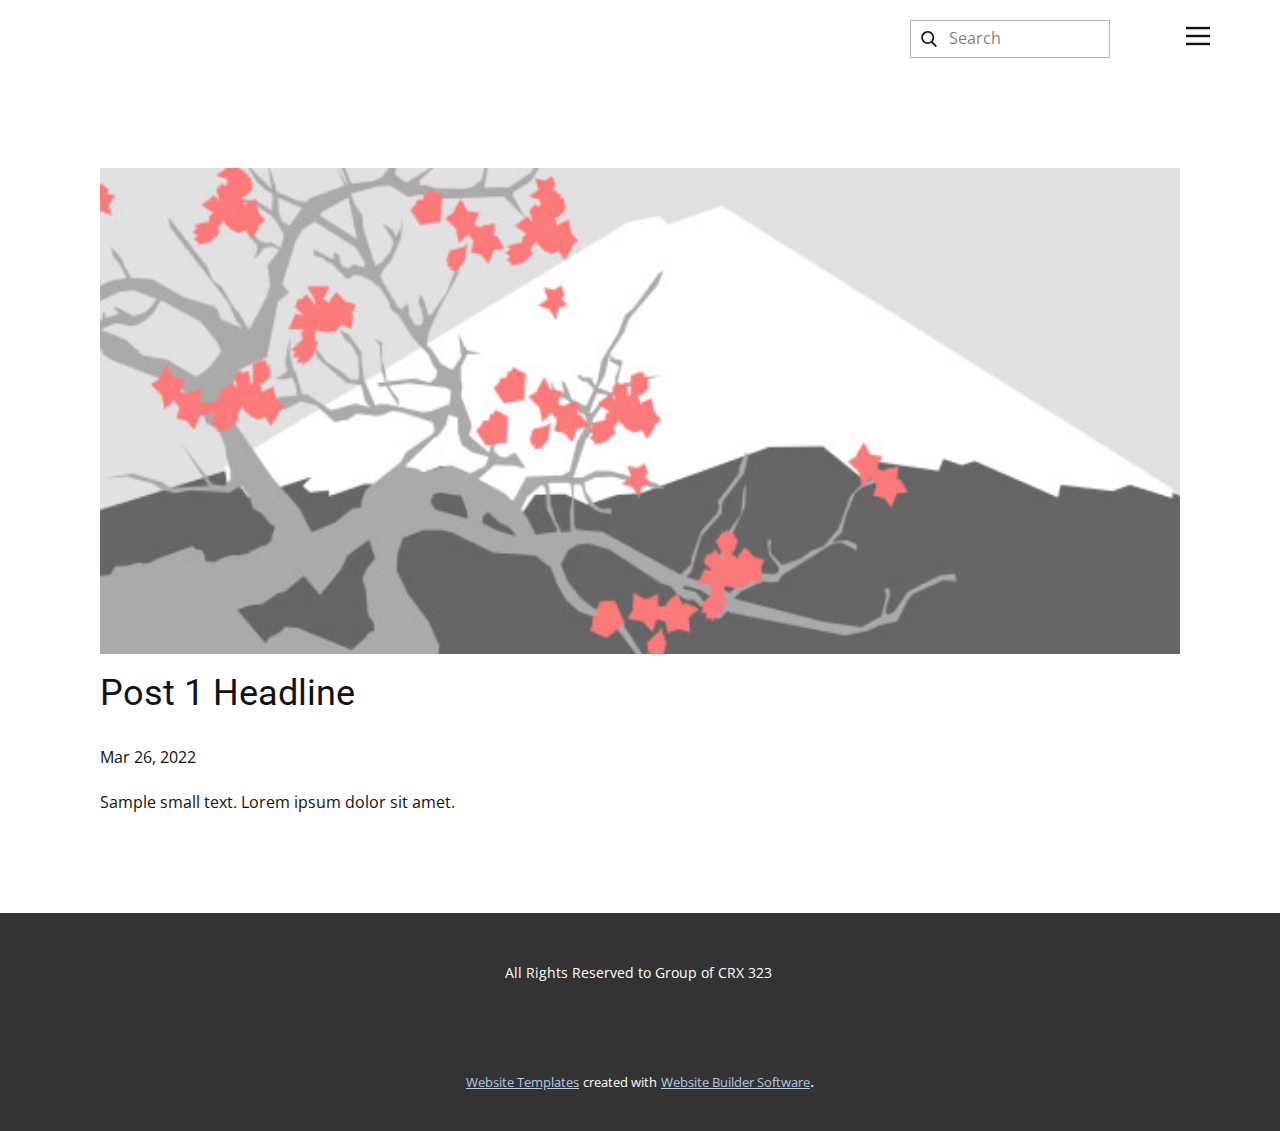
<file: Real_Estate_Smart_Contract/blog/post.html>
<!doctype html>
<html style="font-size: 16px;"><head>
    <meta name="viewport" content="width=device-width, initial-scale=1.0">
    <meta charset="utf-8">
    <meta name="keywords" content="Post 1 Headline">
    <meta name="description" content="">
    <meta name="page_type" content="np-template-header-footer-from-plugin">
    <title>Post 1 Headline</title>
    <link rel="stylesheet" href="../nicepage.css" media="screen">
<link rel="stylesheet" href="../Post-Template.css" media="screen">
    <script class="u-script" type="text/javascript" src="../jquery.js" defer=""></script>
    <script class="u-script" type="text/javascript" src="../nicepage.js" defer=""></script>
    <meta name="generator" content="Nicepage 4.7.1, nicepage.com">
    <link id="u-theme-google-font" rel="stylesheet" href="https://fonts.googleapis.com/css?family=Roboto:100,100i,300,300i,400,400i,500,500i,700,700i,900,900i|Open+Sans:300,300i,400,400i,500,500i,600,600i,700,700i,800,800i">
    
    
    <script type="application/ld+json">{
		"@context": "http://schema.org",
		"@type": "Organization",
		"name": "Real_Estate_Smart_Contract"
}</script>
    <meta name="theme-color" content="#478ac9">
  </head>
  <body class="u-body u-xl-mode"><header class="u-clearfix u-header u-header" id="sec-0335"><div class="u-clearfix u-sheet u-valign-middle u-sheet-1">
        <nav class="u-align-left u-menu u-menu-dropdown u-offcanvas u-menu-1" data-responsive-from="XL">
          <div class="menu-collapse">
            <a class="u-button-style u-nav-link" href="#" style="padding: 4px 0px; font-size: calc(1em + 8px);">
              <svg class="u-svg-link" preserveAspectRatio="xMidYMin slice" viewBox="0 0 302 302" style=""><use xmlns:xlink="http://www.w3.org/1999/xlink" xlink:href="#svg-5c50"></use></svg>
              <svg xmlns="http://www.w3.org/2000/svg" xmlns:xlink="http://www.w3.org/1999/xlink" version="1.1" id="svg-5c50" x="0px" y="0px" viewBox="0 0 302 302" style="enable-background:new 0 0 302 302;" xml:space="preserve" class="u-svg-content"><g><rect y="36" width="302" height="30"></rect><rect y="236" width="302" height="30"></rect><rect y="136" width="302" height="30"></rect>
</g><g></g><g></g><g></g><g></g><g></g><g></g><g></g><g></g><g></g><g></g><g></g><g></g><g></g><g></g><g></g></svg>
            </a>
          </div>
          <div class="u-nav-container">
            <ul class="u-nav u-unstyled u-nav-1"><li class="u-nav-item"><a class="u-button-style u-nav-link u-text-active-palette-1-base u-text-hover-palette-2-base" href="../Home.html" style="padding: 10px 20px;">Home</a>
</li><li class="u-nav-item"><a class="u-button-style u-nav-link u-text-active-palette-1-base u-text-hover-palette-2-base" href="../Contact.html" style="padding: 10px 20px;">Contact</a>
</li><li class="u-nav-item"><a class="u-button-style u-nav-link u-text-active-palette-1-base u-text-hover-palette-2-base" href="../Search-A-Home.html" style="padding: 10px 20px;">Search A Home</a>
</li></ul>
          </div>
          <div class="u-nav-container-collapse">
            <div class="u-align-center u-black u-container-style u-inner-container-layout u-opacity u-opacity-95 u-sidenav">
              <div class="u-inner-container-layout u-sidenav-overflow">
                <div class="u-menu-close"></div>
                <ul class="u-align-center u-nav u-popupmenu-items u-unstyled u-nav-2"><li class="u-nav-item"><a class="u-button-style u-nav-link" href="../Home.html">Home</a>
</li><li class="u-nav-item"><a class="u-button-style u-nav-link" href="../Contact.html">Contact</a>
</li><li class="u-nav-item"><a class="u-button-style u-nav-link" href="../Search-A-Home.html">Search A Home</a>
</li></ul>
              </div>
            </div>
            <div class="u-black u-menu-overlay u-opacity u-opacity-70"></div>
          </div>
        </nav>
        <form action="#" method="get" class="u-border-1 u-border-grey-30 u-search u-search-left u-white u-search-1">
          <button class="u-search-button" type="submit">
            <span class="u-search-icon u-spacing-10">
              <svg class="u-svg-link" preserveAspectRatio="xMidYMin slice" viewBox="0 0 56.966 56.966"><use xmlns:xlink="http://www.w3.org/1999/xlink" xlink:href="#svg-6e52"></use></svg>
              <svg xmlns="http://www.w3.org/2000/svg" xmlns:xlink="http://www.w3.org/1999/xlink" version="1.1" id="svg-6e52" x="0px" y="0px" viewBox="0 0 56.966 56.966" style="enable-background:new 0 0 56.966 56.966;" xml:space="preserve" class="u-svg-content"><path d="M55.146,51.887L41.588,37.786c3.486-4.144,5.396-9.358,5.396-14.786c0-12.682-10.318-23-23-23s-23,10.318-23,23  s10.318,23,23,23c4.761,0,9.298-1.436,13.177-4.162l13.661,14.208c0.571,0.593,1.339,0.92,2.162,0.92  c0.779,0,1.518-0.297,2.079-0.837C56.255,54.982,56.293,53.08,55.146,51.887z M23.984,6c9.374,0,17,7.626,17,17s-7.626,17-17,17  s-17-7.626-17-17S14.61,6,23.984,6z"></path></svg>
            </span>
          </button>
          <input class="u-search-input" type="search" name="search" value="" placeholder="Search">
        </form>
      </div></header>
    <section class="u-align-center u-clearfix u-section-1" id="sec-2e93">
      <div class="u-clearfix u-sheet u-valign-middle-md u-valign-middle-sm u-valign-middle-xs u-sheet-1"><!--post_details--><!--post_details_options_json--><!--{"source":""}--><!--/post_details_options_json--><!--blog_post-->
        <div class="u-container-style u-expanded-width u-post-details u-post-details-1">
          <div class="u-container-layout u-valign-middle u-container-layout-1"><!--blog_post_image-->
            <img alt="" class="u-blog-control u-expanded-width u-image u-image-default u-image-1" src="[data-uri]"><!--/blog_post_image--><!--blog_post_header-->
            <h2 class="u-blog-control u-text u-text-1">Post 1 Headline</h2><!--/blog_post_header--><!--blog_post_metadata-->
            <div class="u-blog-control u-metadata u-metadata-1"><!--blog_post_metadata_date-->
              <span class="u-meta-date u-meta-icon">Mar 26, 2022</span><!--/blog_post_metadata_date--><!--blog_post_metadata_category-->
              <!--/blog_post_metadata_category--><!--blog_post_metadata_comments-->
              <!--/blog_post_metadata_comments-->
            </div><!--/blog_post_metadata--><!--blog_post_content-->
            <div class="u-align-justify u-blog-control u-post-content u-text u-text-2 fr-view">
  Sample small text. Lorem ipsum dolor sit amet.
  </div><!--/blog_post_content-->
          </div>
        </div><!--/blog_post--><!--/post_details-->
      </div>
    </section>
    
    
    <footer class="u-align-center u-clearfix u-footer u-grey-80 u-footer" id="sec-d284"><div class="u-clearfix u-sheet u-sheet-1">
        <p class="u-small-text u-text u-text-variant u-text-1">All Rights Reserved to Group of CRX 323&nbsp;</p>
      </div></footer>
    <section class="u-backlink u-clearfix u-grey-80">
      <a class="u-link" href="https://nicepage.com/website-templates" target="_blank">
        <span>Website Templates</span>
      </a>
      <p class="u-text">
        <span>created with</span>
      </p>
      <a class="u-link" href="" target="_blank">
        <span>Website Builder Software</span>
      </a>. 
    </section>
  
</body></html>
</file>
